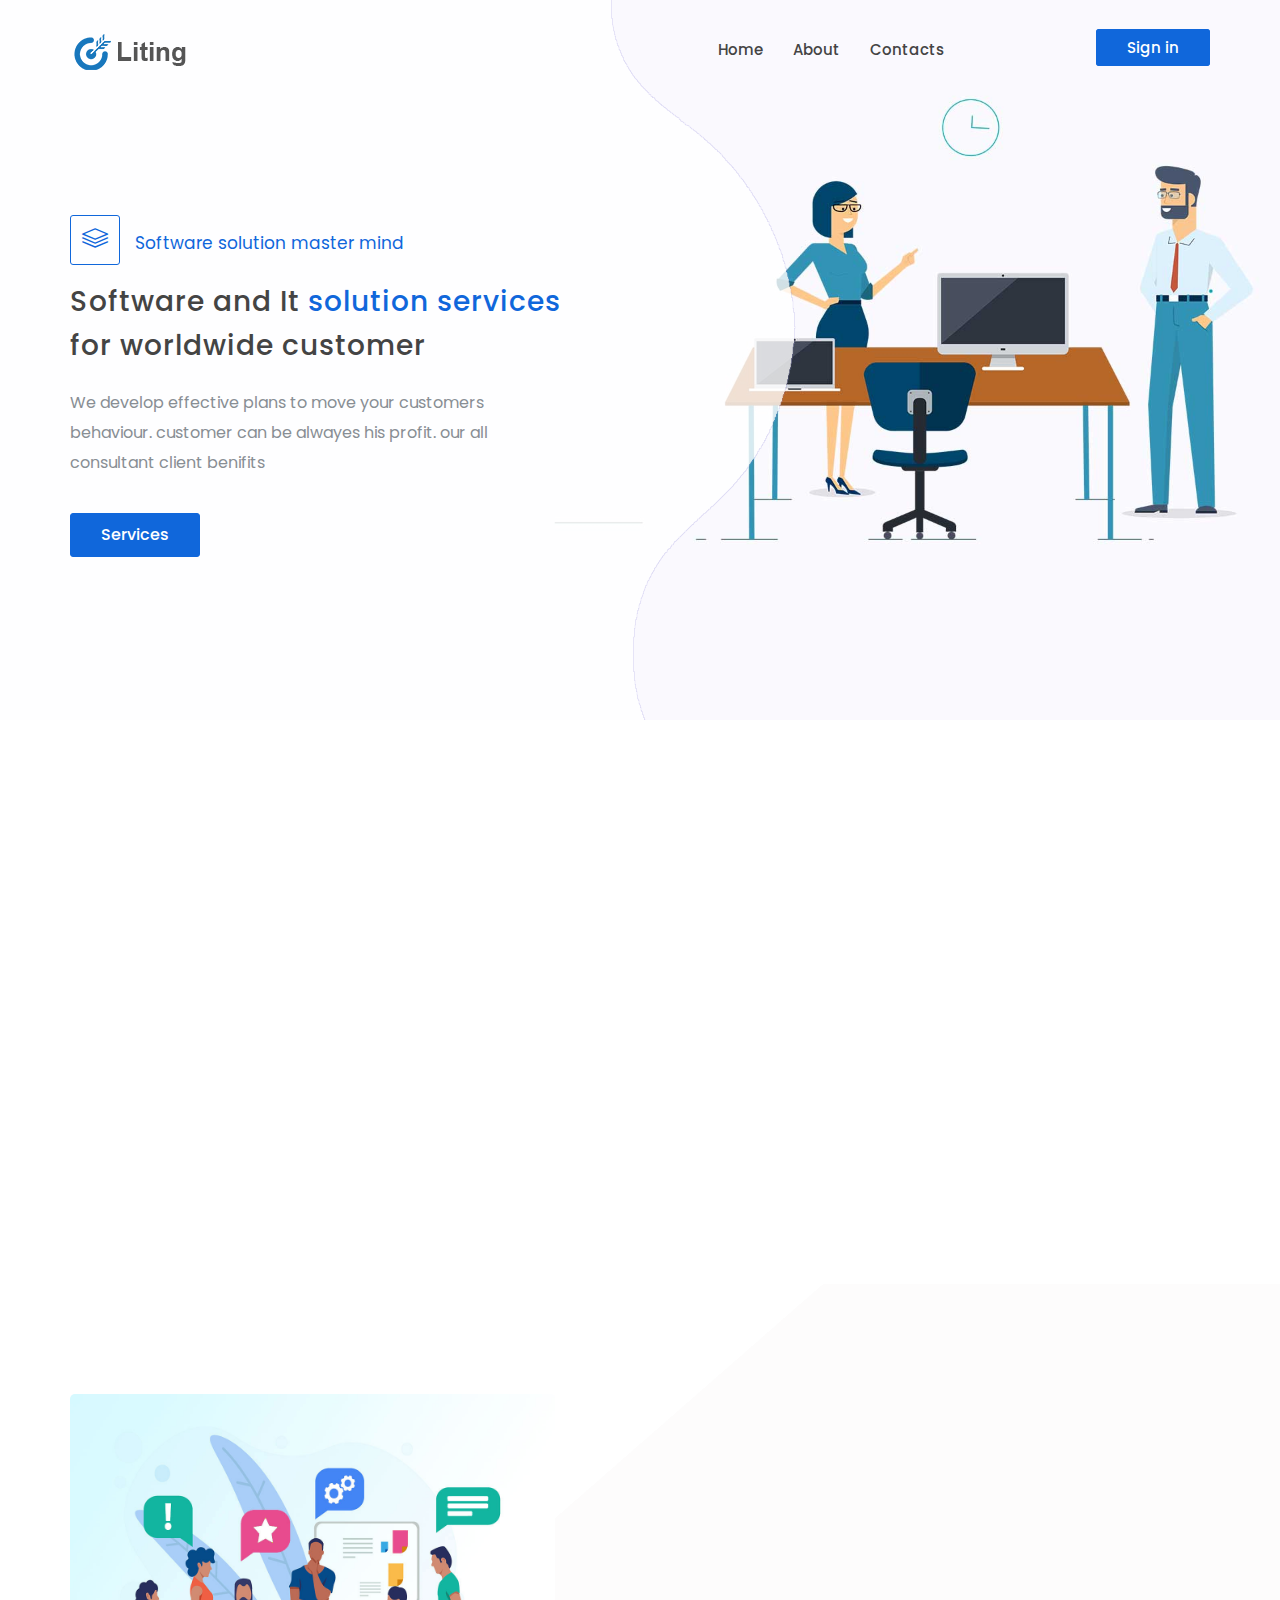
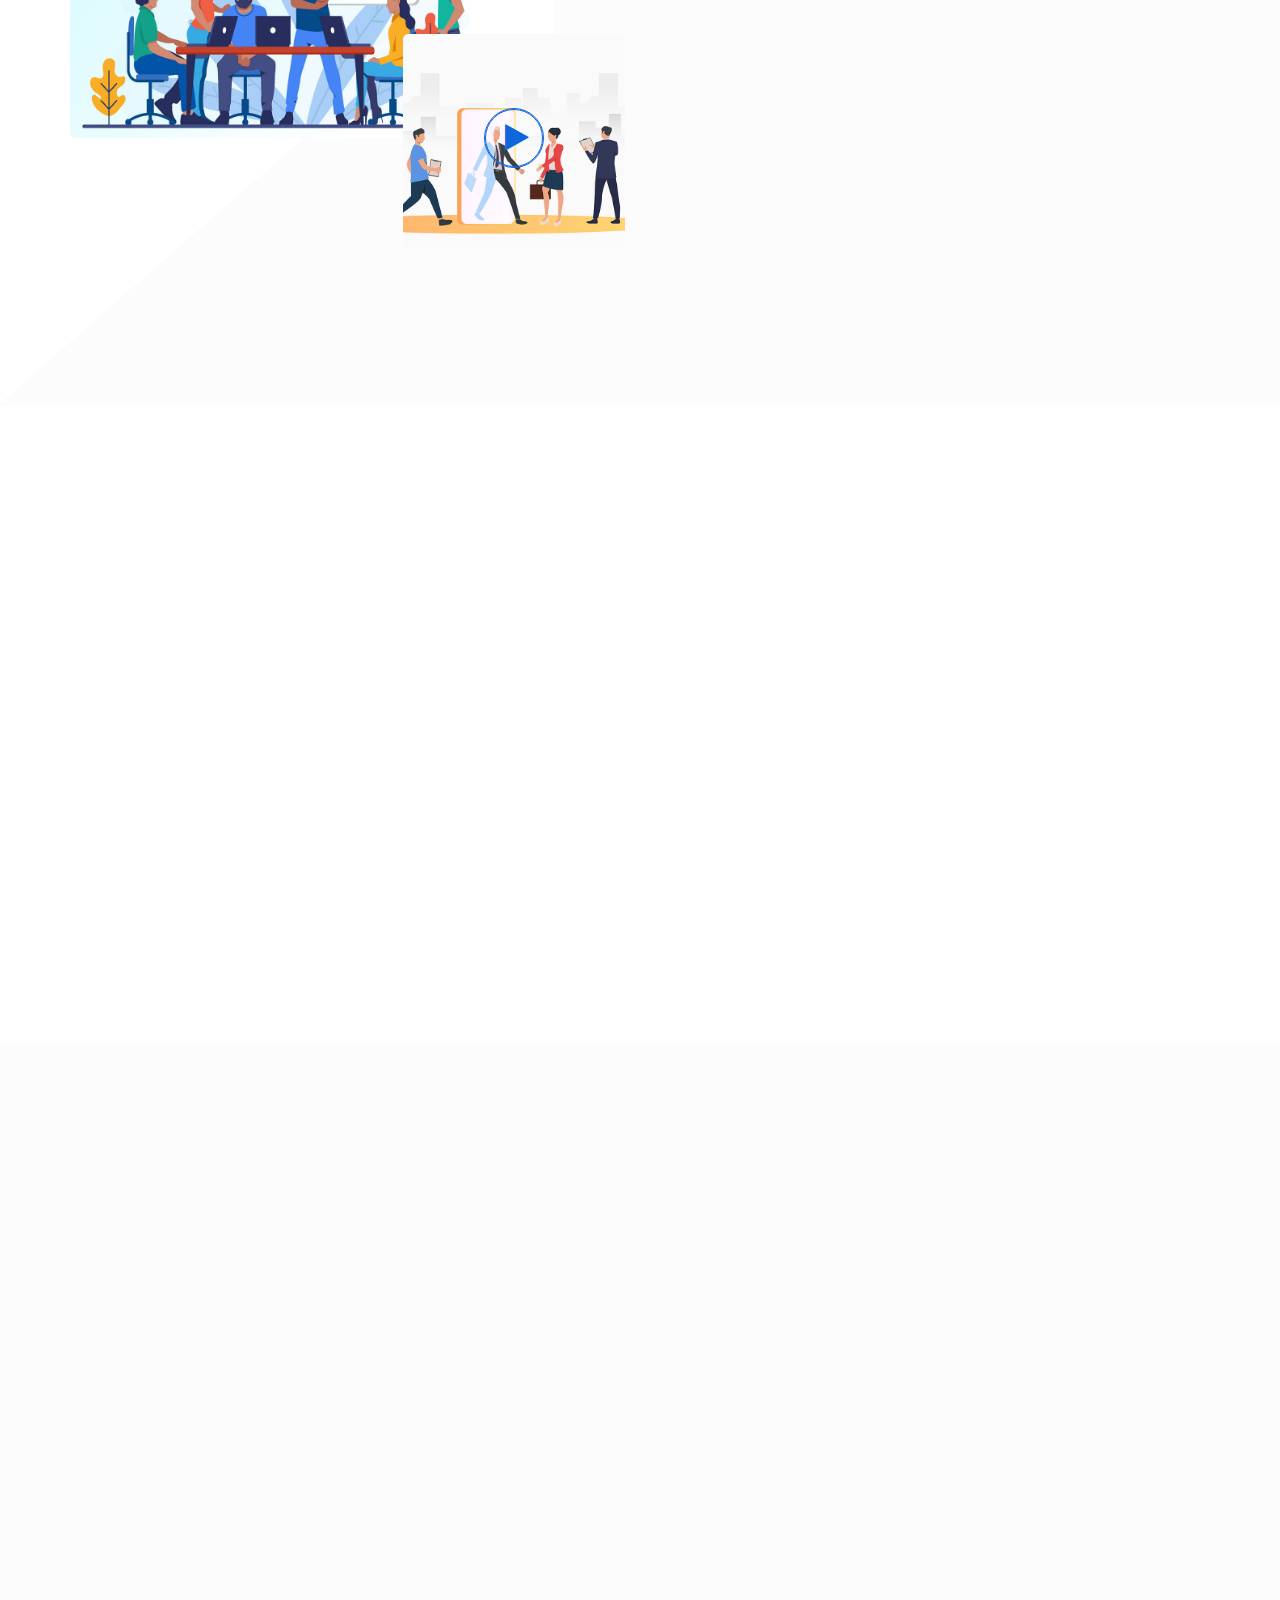
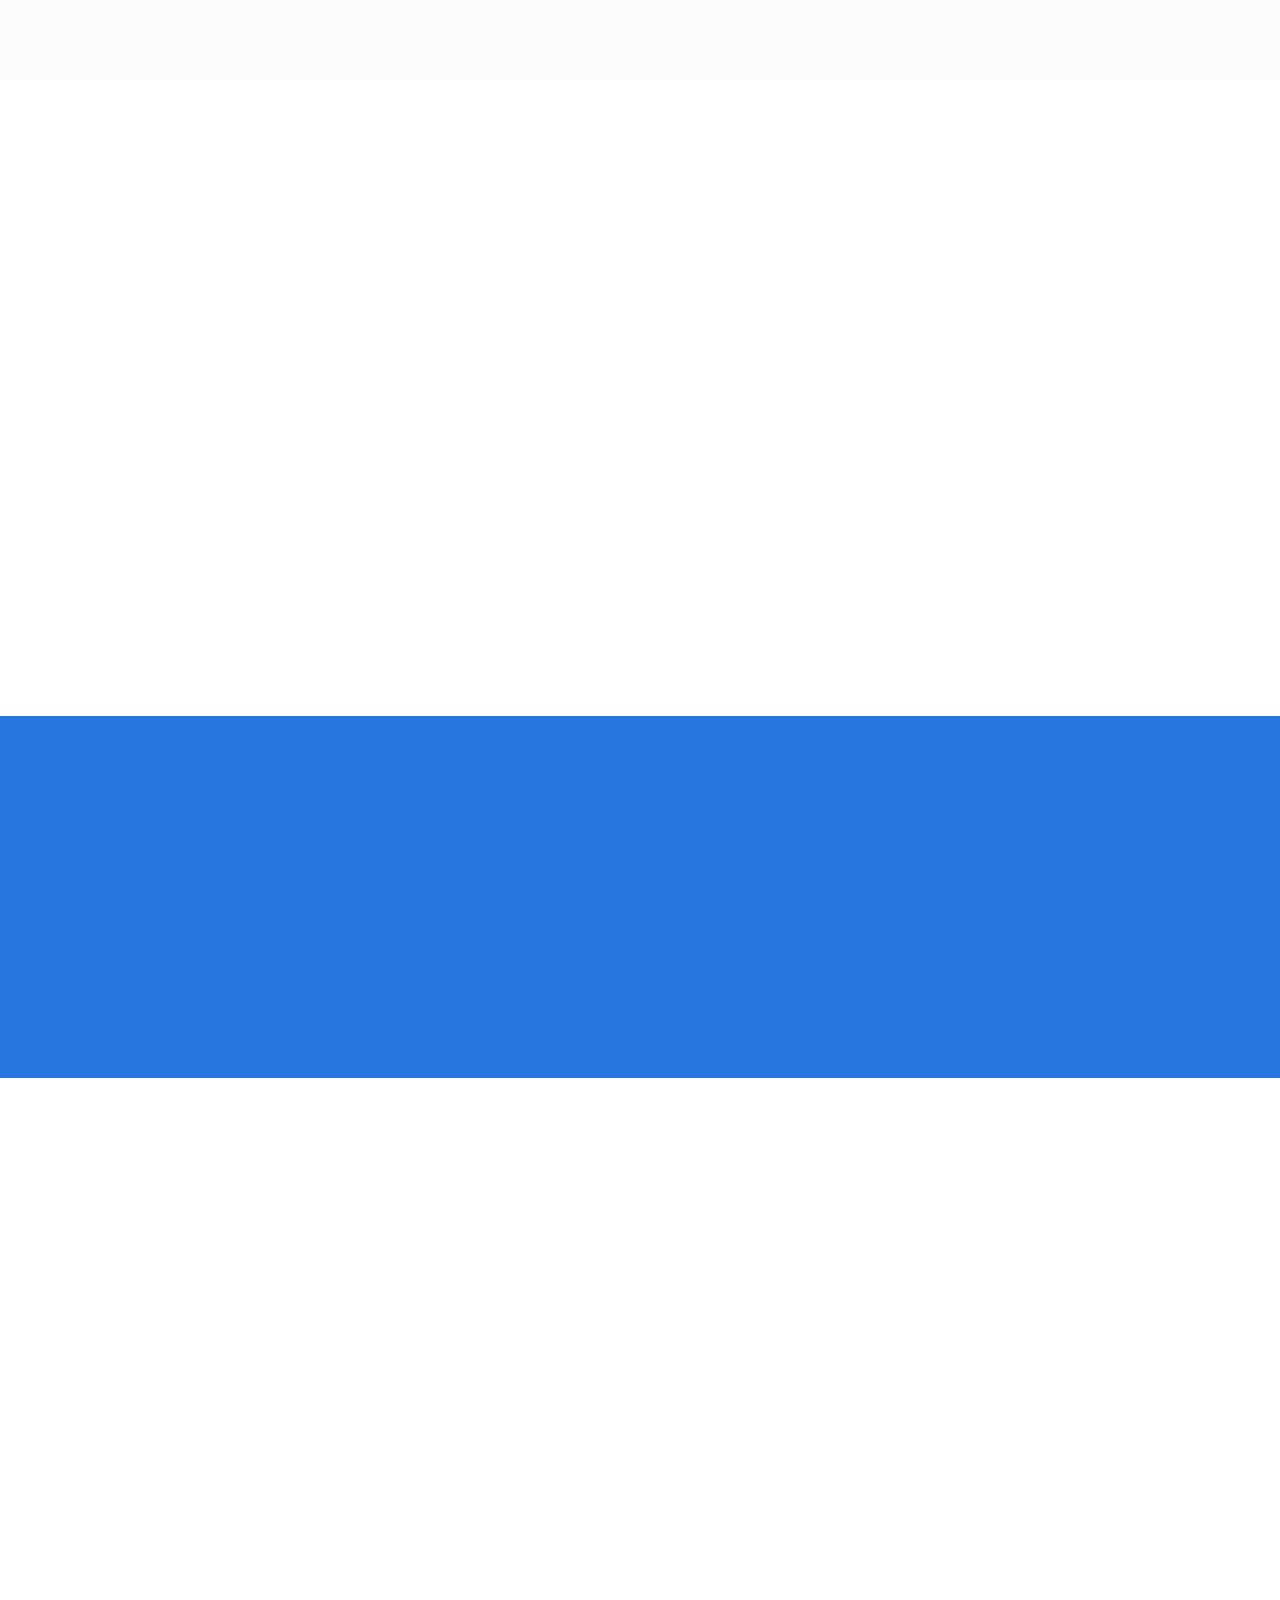
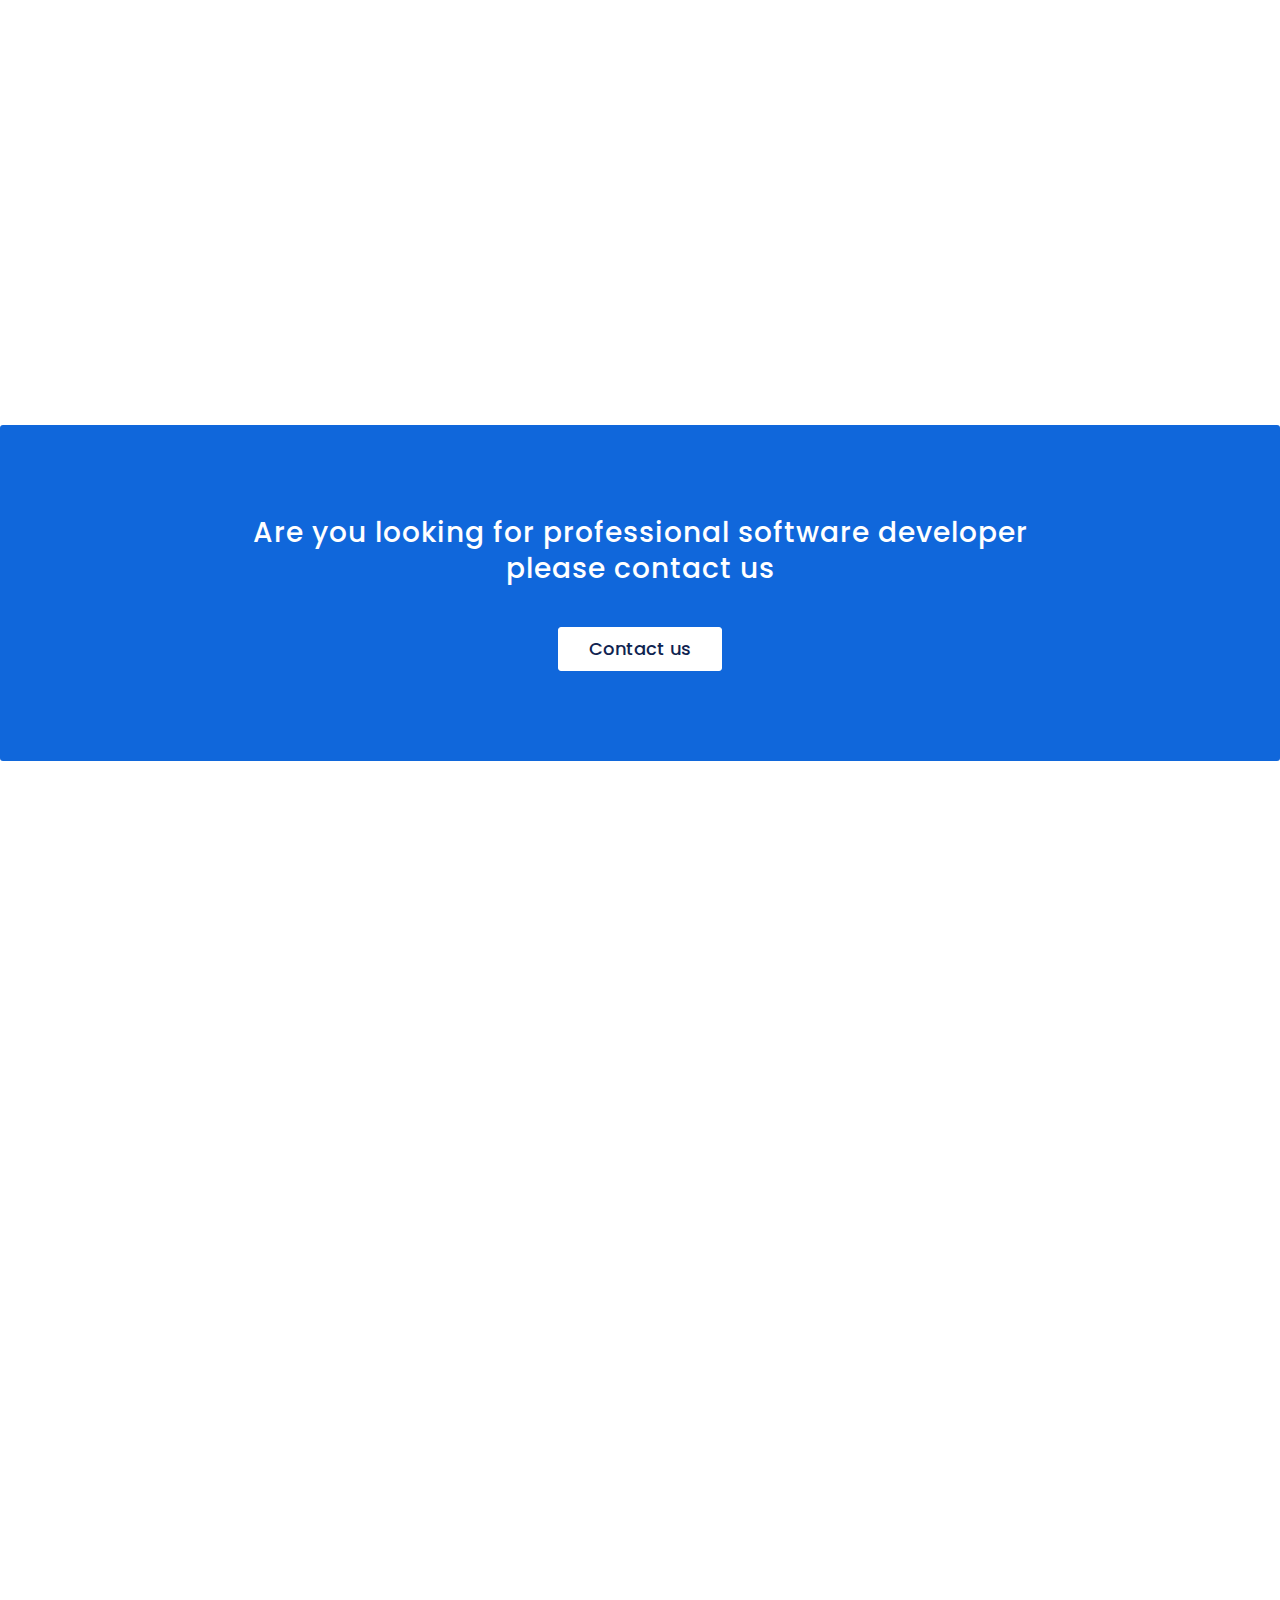
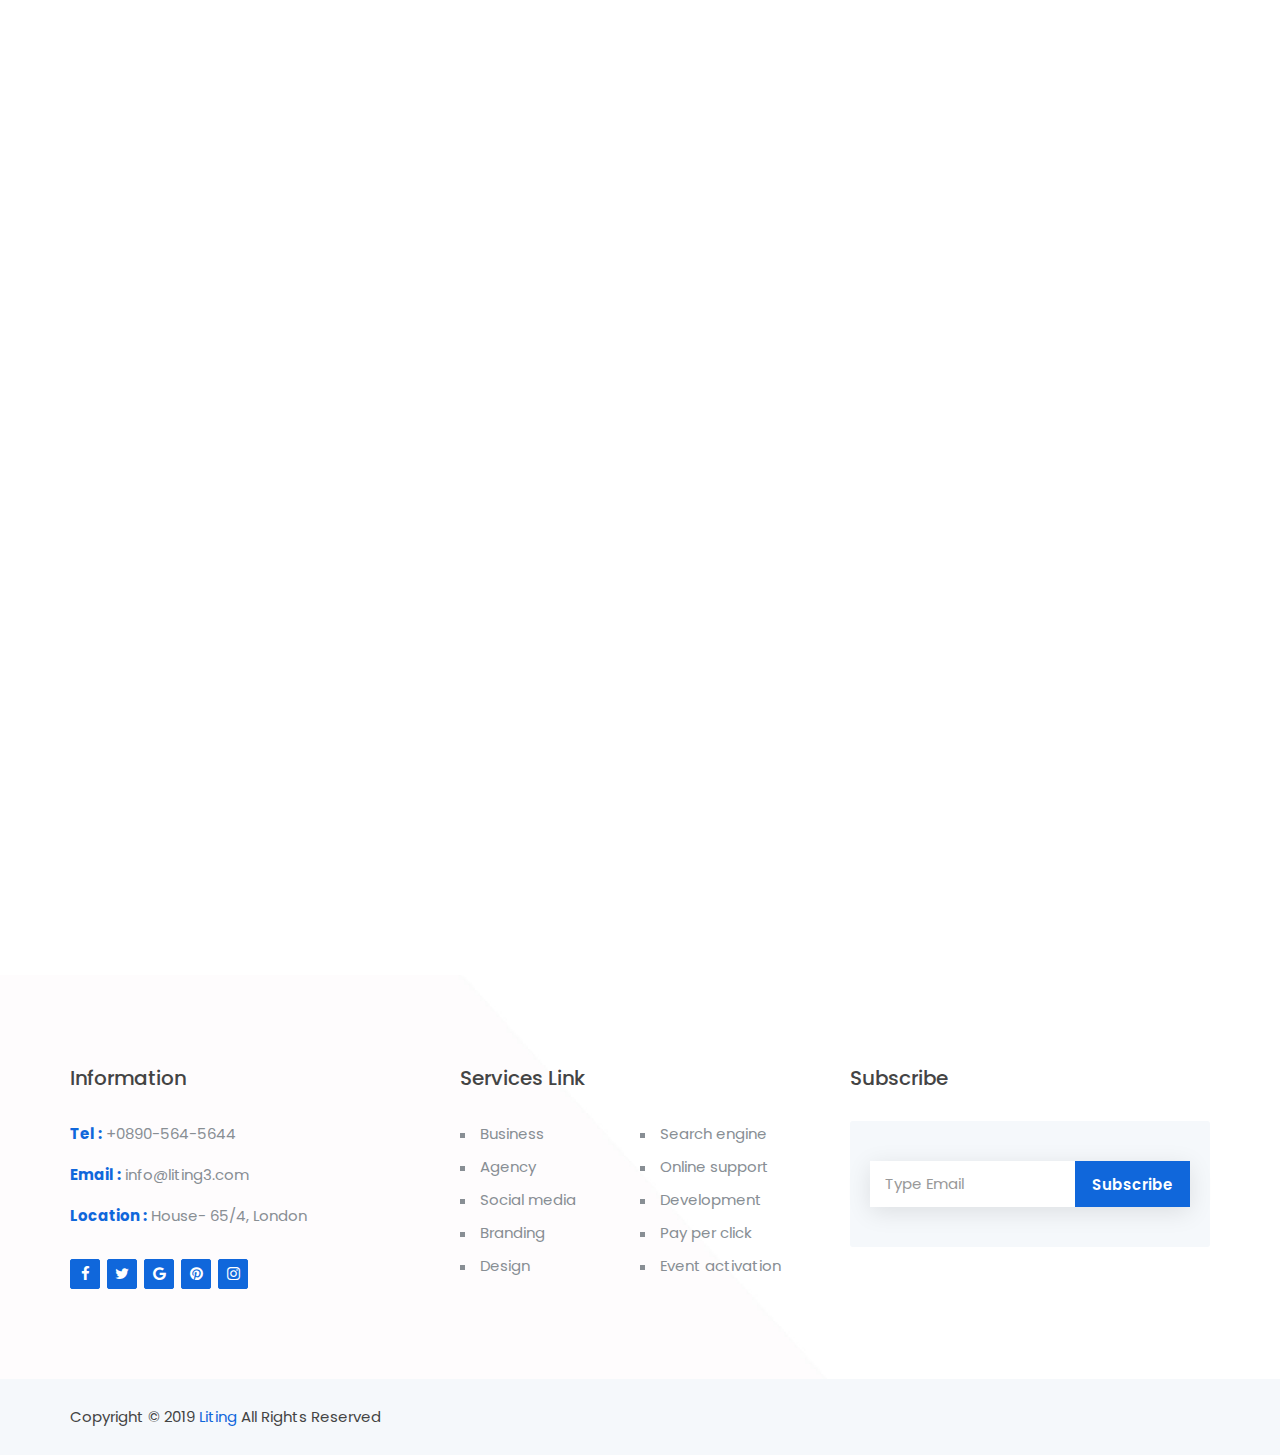
<file: src/main/resources/templates/index.html>
﻿<!doctype html>
<html class="no-js" lang="en">
	<head>
		<meta charset="utf-8">
		<meta http-equiv="x-ua-compatible" content="ie=edge">
		<title>Home</title>
		<meta name="description" content="">
		<meta name="viewport" content="width=device-width, initial-scale=1">

		<!-- all css here -->

		<!-- bootstrap v3.3.6 css -->
		<link rel="stylesheet" href="../static/css/bootstrap.min.css">
		<!-- owl.carousel css -->
		<link rel="stylesheet" href="../static/css/owl.carousel.css">
		<link rel="stylesheet" href="../static/css/owl.transitions.css">
       <!-- Animate css -->
        <link rel="stylesheet" href="../static/css/animate.css">
        <!-- meanmenu css -->
        <link rel="stylesheet" href="../static/css/meanmenu.min.css">
		<!-- font-awesome css -->
		<link rel="stylesheet" href="../static/css/font-awesome.min.css">
		<link rel="stylesheet" href="../static/css/icon.css">
		<link rel="stylesheet" href="../static/css/flaticon.css">
		<!-- magnific css -->
        <link rel="stylesheet" href="../static/css/magnific.min.css">
		<!-- style css -->
		<link rel="stylesheet" href="../static/css/style.css">
		<!-- responsive css -->
		<link rel="stylesheet" href="../static/css/responsive.css">

		<!-- modernizr css -->
		<script src="../static/js/vendor/modernizr-2.8.3.min.js"></script>
	</head>
		<body>

		<!--[if lt IE 8]>
			<p class="browserupgrade">You are using an <strong>outdated</strong> browser. Please <a href="http://browsehappy.com/">upgrade your browser</a> to improve your experience.</p>
		<![endif]-->

        <div id="preloader"></div>
        <header class="header-one">
            <!-- header-area start -->
            <div id="sticker" class="header-area hidden-xs">
                <div class="container">
                    <div class="row">
                        <!-- logo start -->
                        <div class="col-md-3 col-sm-3">
                            <div class="logo">
                                <!-- Brand -->
                                <a class="navbar-brand page-scroll black-logo" href="index.html">
                                    <img src="../static/img/logo/logo.png" alt="">
                                </a>
                            </div>
                            <!-- logo end -->
                        </div>
                        <div class="col-md-9 col-sm-9">
                            <div class="header-right-link">
                                <!-- search option end -->
								<a class="s-menu" href="#">Sign in</a>
                            </div>
                            <!-- mainmenu start -->
                            <nav class="navbar navbar-default">
                                <div class="collapse navbar-collapse" id="navbar-example">
                                    <div class="main-menu">
                                        <ul class="nav navbar-nav navbar-right">
                                            <li><a href="index.html">Home</a></li>
											<li><a href="about.html">About</a></li>
                                            <li><a href="contact.html">Contacts</a></li>
                                        </ul>
                                    </div>
                                </div>
                            </nav>
                            <!-- mainmenu end -->
                        </div>
                    </div>
                </div>
            </div>
            <!-- header-area end -->
            <!-- mobile-menu-area start -->
            <div class="mobile-menu-area hidden-lg hidden-md hidden-sm">
                <div class="container">
                    <div class="row">
                        <div class="col-md-12">
                            <div class="mobile-menu">
                                <div class="logo">
                                    <a href="index.html"><img src="../static/img/logo/logo.png" alt="" /></a>
                                </div>
                                <nav id="dropdown">
                                    <ul>
                                        <li><a href="index.html">Home</a></li>
										<li><a href="about.html">About</a></li>
										<li><a href="contact.html">Contacts</a></li>
                                    </ul>
                                </nav>
                            </div>					
                        </div>
                    </div>
                </div>
            </div>
            <!-- mobile-menu-area end -->		
        </header>
        <!-- header end -->
        <!-- Start Slider Area -->
        <div class="intro-area">
            <div class="bg-wrapper">
            	<img src="../static/img/background/bg.jpg" alt="">
            </div>
            <div class="intro-bg">
            	<img src="../static/img/background/bgp.png" alt="">
            </div>
			<div class="intro-content">
				<div class="slider-content">
					<div class="container">
						<div class="row">
							<div class="col-md-12">
								<!-- layer 1 -->
								<div class="layer-1 wow fadeInUp" data-wow-delay="0.3s">
								    <h6 class="best-title"><span class="slide-icon"><i class="icon icon-layers"></i></span> Software solution master mind</h6>
									<h2 class="title2">Software and It <span class="color-text">solution services</span> for worldwide customer</h2>
								</div>
								<!-- layer 2 -->
								<div class="layer-2 wow fadeInUp" data-wow-delay="0.5s">
									<p>We develop effective plans to move your customers behaviour. customer can be alwayes his profit. our all consultant client benifits</p>
								</div>
								<!-- layer 3 -->
								<div class="layer-3 wow fadeInUp" data-wow-delay="0.7s">
									<a href="#" class="ready-btn left-btn" >Services</a>
								</div>
							</div>
						</div>
					</div>
				</div>
			</div>
        </div>
        <!-- End Slider Area -->
        <!-- Welcome service area start -->
        <div class="welcome-area area-padding">
            <div class="container">
                <div class="row">
                    <div class="all-services">
                    	<!-- single-well end-->
						<div class="col-md-3 col-sm-6 col-xs-12">
							<div class="well-services wow fadeInUp" data-wow-delay="0.3s">
								<div class="services-img">
									<a class="big-icon" href="#"><i class="flaticon-blueprint"></i></a>
								</div>
								<div class="main-wel">
									<div class="wel-content">
										<h4>Strategy & Analytics</h4>
										<p>Aspernatur sit adipisci quaerat unde at neque Redug Lagre dolor sit amet consectetu.</p>
									</div>
								</div>
							</div>
						</div>
						<!-- single-well end-->
						<div class="col-md-3 col-sm-6 col-xs-12">
							<div class="well-services wow fadeInUp" data-wow-delay="0.5s">
								<div class="services-img">
									<a class="big-icon" href="#"><i class="flaticon-newspaper"></i></a>
								</div>
								<div class="main-wel">
									<div class="wel-content">
										<h4>Design & development</h4>
										<p>Aspernatur sit adipisci quaerat unde at neque Redug Lagre dolor sit amet consectetu.</p>
									</div>
								</div>
							</div>
						</div>
						<!-- single-well end-->
						<div class="col-md-3 col-sm-6 col-xs-12">
							<div class="well-services wow fadeInUp" data-wow-delay="0.7s">
								<div class="services-img">
									<a class="big-icon" href="#"><i class="flaticon-worldwide"></i></a>
								</div>
								<div class="main-wel">
									<div class="wel-content">
										<h4>Online Marketing</h4>
										<p>Aspernatur sit adipisci quaerat unde at neque Redug Lagre dolor sit amet consectetu.</p>
									</div>
								</div>
							</div>
						</div>
						<!-- single-well end-->
						<div class="col-md-3 col-sm-6 col-xs-12">
							<div class="well-services wow fadeInUp" data-wow-delay="0.9s">
								<div class="services-img">
									<a class="big-icon" href="#"><i class="flaticon-layers"></i></a>
								</div>
								<div class="main-wel">
									<div class="wel-content">
										<h4>Interactive Campaigns</h4>
										<p>Aspernatur sit adipisci quaerat unde at neque Redug Lagre dolor sit amet consectetu.</p>
									</div>
								</div>
							</div>
						</div>
						<!-- single-well end-->
                    </div>
                </div>
            </div>
        </div>
        <!-- Welcome service area End -->
        <!-- Start Brand Area -->
        <div class="about-area video-banner fix area-padding">
            <div class="container">
                <div class="row">
                    <div class="col-md-6 col-sm-6 col-xs-12">
                        <div class="about-content">
                            <div class="about-images">
                                <img src="../static/img/about/vd.jpg" alt="">
                                    <img src="../static/img/about/vd1.jpg" alt="" class="over-img">
                                <div class="video-content">
                                    <a href="" class="video-play vid-zone">
                                        <i class="fa fa-play"></i>
                                    </a>
                                </div>
                            </div>
                        </div>
                    </div>
                    <div class="col-md-6 col-sm-6 col-xs-12">
                        <div class="support-all">
                            <!-- Start services -->
                            <div class="support-services wow fadeInRight" data-wow-delay="0.3s">
                               <a class="support-images" href="#">01</a>
                                <div class="support-content">
                                    <h4><a href="#">Professional Services</a></h4>
                                    <p>Replacing a  maintains the amount of lines. When replacing a selection. help agencies to define their new business objectives and then create</p>
                                </div>
                            </div>
                            <!-- Start services -->
                            <div class="support-services wow fadeInRight" data-wow-delay="0.5s">
                                <a class="support-images" href="#">02</a>
                                <div class="support-content">
                                    <h4><a href="#">Safe & Security</a></h4>
                                    <p>Replacing a  maintains the amount of lines. When replacing a selection. help agencies to define their new business objectives and then create</p>
                                </div>
                            </div>
                            <!-- Start services -->
                            <div class="support-services wow fadeInRight" data-wow-delay="0.7s">
                                <a class="support-images" href="#">03</a>
                                <div class="support-content">
                                    <h4><a href="#">Live Support</a></h4>
                                    <p>Replacing a  maintains the amount of lines. When replacing a selection. help agencies to define their new business objectives and then create</p>
                                </div>
                            </div>
                            <div class="about-btn wow fadeInRight" data-wow-delay="0.7s">
                                <a class="ab-btn ab-1-btn" href="about.html">Create an account</a>
                                <a class="ab-btn ab-2-btn" href="about.html">More about us</a>
                            </div>
                        </div>
                        <!-- Start services -->
                    </div>
                </div>
            </div>
        </div>
       <!-- End Banner Area -->
        <!-- Start About Area -->
        <div class="feature-area area-padding">
            <div class="container">
                <div class="row">
                    <div class="col-md-6 col-sm-12 col-xs-12">
                        <div class="feature-inner wow fadeInLeft" data-wow-delay="0.3s">
                            <div class="feature-text">
                               <h3> <span class="top-head"><i class="icon icon-layers"></i></span> Software solution</h3>
                                <p>Replacing a  maintains the amount of lines. When replacing a selection. help agencies to define their new business objectives and then create the road map.</p>
                                <ul>
                                   <li><a href="#"><span>1</span>innovation idea</a></li>
                                    <li><a href="#"><span>2</span> Digital content</a></li>
                                    <li><a href="#"><span>3</span>Safe & secure</a></li>
                                    <li><a href="#"><span>4</span>Low Costing</a></li>
                                    <li><a href="#"><span>5</span>Syber security</a></li>
                                    <li><a href="#"><span>6</span>Server panel</a></li>
                                </ul>
                            </div>
                        </div>
                    </div>
                    <div class="col-md-6 col-sm-12 col-xs-12">
                        <div class="feature-image item-bounce wow fadeInRight" data-wow-delay="0.3s">
                            <img src="../static/img/feature/ft.png" alt="">
                        </div>
                    </div>
                </div>
                <!-- end Row -->
            </div>
        </div>
        <!-- End About Area -->
        <!-- Start About Area -->
        <div class="feature-area-2 bg-color area-padding">
            <div class="container">
                <div class="row">
                    <div class="col-md-6 hidden-sm hidden-xs">
                        <div class="feature-image item-bounce wow fadeInLeft" data-wow-delay="0.3s">
                            <img src="../static/img/feature/ft1.png" alt="">
                        </div>
                    </div>
                    <div class="col-md-6 col-sm-12 col-xs-12">
                        <div class="feature-inner wow fadeInRight" data-wow-delay="0.3s">
                            <div class="feature-text">
                               <h3> <span class="top-head"><i class="icon icon-cloud"></i></span> Server solution</h3>
                                <p>Replacing a  maintains the amount of lines. When replacing a selection. help agencies to define their new business objectives and then create the road map.</p>
                                <ul>
                                   <li><a href="#"><span>1</span>innovation idea</a></li>
                                    <li><a href="#"><span>2</span> Digital content</a></li>
                                    <li><a href="#"><span>3</span>Safe & secure</a></li>
                                    <li><a href="#"><span>4</span>Low Costing</a></li>
                                    <li><a href="#"><span>5</span>Syber security</a></li>
                                    <li><a href="#"><span>6</span>Server panel</a></li>
                                </ul>
                            </div>
                        </div>
                    </div>
                    <div class="hidden-md hidden-lg col-sm-12 col-xs-12">
                        <div class="feature-image item-bounce wow fadeInLeft" data-wow-delay="0.3s">
                            <img src="../static/img/feature/ft1.png" alt="">
                        </div>
                    </div>
                </div>
                <!-- end Row -->
            </div>
        </div>
        <!-- End About Area -->
        <!-- Start About Area -->
        <div class="feature-area-3 area-padding">
            <div class="container">
                <div class="row">
                    <div class="col-md-6 col-sm-12 col-xs-12">
                        <div class="feature-inner wow fadeInLeft" data-wow-delay="0.3s">
                            <div class="feature-text">
                               <h3> <span class="top-head"><i class="icon icon-sync"></i></span>Syber security</h3>
                                <p>Replacing a  maintains the amount of lines. When replacing a selection. help agencies to define their new business objectives and then create the road map.</p>
                                <ul>
                                   <li><a href="#"><span>1</span>innovation idea</a></li>
                                    <li><a href="#"><span>2</span> Digital content</a></li>
                                    <li><a href="#"><span>3</span>Safe & secure</a></li>
                                    <li><a href="#"><span>4</span>Low Costing</a></li>
                                    <li><a href="#"><span>5</span>Syber security</a></li>
                                    <li><a href="#"><span>6</span>Server panel</a></li>
                                </ul>
                            </div>
                        </div>
                    </div>
                    <div class="col-md-6 col-sm-12 col-xs-12">
                        <div class="feature-image item-bounce wow fadeInRight" data-wow-delay="0.3s">
                           <img src="../static/img/feature/ft2.png" alt="">
                        </div>
                    </div>
                </div>
                <!-- end Row -->
            </div>
        </div>
        <!-- End About Area -->
        <!-- Start Subscribe area -->
        <div class="counter-area fix area-padding">
            <div class="container">
                <!-- Start counter Area -->
                 <div class="row">
                    <div class="fun-content">
                        <div class="col-md-3 col-sm-3 col-xs-12">
                            <!-- fun_text  -->
                            <div class="fun_text wow fadeInLeft" data-wow-delay="0.2s">
                               <span class="counter-icon"><i class="flaticon-picture"></i></span>
                                <span class="counter">980</span>
                                <h4>Projects complete</h4>
                            </div>
                        </div>
                        <div class="col-md-3 col-sm-3 col-xs-12">
                            <!-- fun_text  -->
                            <div class="fun_text wow fadeInLeft" data-wow-delay="0.3s">
                               <span class="counter-icon"><i class="flaticon-worldwide"></i></span>
                                <span class="counter">50</span>
                                <h4>Work projects</h4>
                            </div>
                        </div>
                        <div class="col-md-3 col-sm-3 col-xs-12">
                            <!-- fun_text  -->
                            <div class="fun_text wow fadeInLeft" data-wow-delay="0.4s">
                               <span class="counter-icon"><i class="flaticon-gift"></i></span>
                                <span class="counter">110</span>
                                <h4>Award won</h4>
                            </div>
                        </div>
                        <div class="col-md-3 col-sm-3 col-xs-12">
                            <!-- fun_text  -->
                            <div class="fun_text last-content wow fadeInLeft" data-wow-delay="0.5s">
                              <span class="counter-icon"><i class="flaticon-users"></i></span>
                                <span class="counter">550</span>
                                <h4>Happy Clients</h4>
                            </div>
                        </div>
                    </div>
                </div>
            </div>
        </div>
        <!-- End Subscribe area -->
        <!-- start pricing area -->
        <div class="pricing-area fix area-padding">
            <div class="container">
                <div class="row">
					<div class="col-md-12 col-sm-12 col-xs-12 wow fadeInUp" data-wow-delay="0.4s">
						<div class="section-headline text-center">
                            <span class="title-icon"><i class="icon icon-diamond"></i></span>
							<h3>Pricing rate</h3>
						</div>
					</div>
				</div>
                <div class="row">
                    <div class="pricing-content">
                        <div class="col-md-4 col-sm-4 col-xs-12">
                            <div class="table-list wow fadeInUp" data-wow-delay="0.3s">
                                <div class="top-price-inner">
                                    <h4>Basic</h4>
                                    <div class="rates">
                                        <span class="prices"><span class="dolar">$</span>15</span><span class="users">Per Month</span>
                                    </div>
                                </div>
                                <ol>
                                    <li class="check">Online System</li>
                                    <li class="check">Free apps</li>
                                    <li class="check cross">full access</li>
                                    <li class="check">live preview</li>
                                    <li class="check cross">Support unlimited</li>
                                </ol>
                                <div class="price-btn">
                                    <a href="#">Buy now</a>
                                </div>
                            </div>
                        </div>
                        <div class="col-md-4 col-sm-4 col-xs-12">
                            <div class="table-list wow fadeInUp" data-wow-delay="0.5s">
                                <div class="top-price-inner">
                                    <h4>Standard</h4>
                                    <div class="rates">
                                        <span class="prices"><span class="dolar">$</span>80</span><span class="users">Per Month</span>
                                    </div>
                                </div>
                                <ol>
                                    <li class="check">Online System</li>
                                    <li class="check">Free apps</li>
                                    <li class="check cross">full access</li>
                                    <li class="check">live preview</li>
                                    <li class="check">Support unlimited</li>
                                </ol>
                                <div class="price-btn">
                                    <a href="#">Buy now</a>
                                </div>
                            </div>
                        </div>
                        <div class="col-md-4 col-sm-4 col-xs-12">
                            <div class="table-list wow fadeInUp" data-wow-delay="0.7s">
                                <div class="top-price-inner">
                                    <h4>Premium</h4>
                                    <div class="rates">
                                        <span class="prices"><span class="dolar">$</span>99</span><span class="users">Per Month</span>
                                    </div>
                                </div>
                                <ol>
                                    <li class="check">Online System</li>
                                    <li class="check">Free apps</li>
                                    <li class="check">full access</li>
                                    <li class="check">live preview</li>
                                    <li class="check">Support unlimited</li>
                                </ol>
                                <div class="price-btn">
                                    <a href="#">Buy now</a>
                                </div>
                            </div>
                        </div>
                    </div>
                </div>
            </div>
        </div>
        <!-- End pricing table area -->
         <!-- Start Brand Area -->
        <div class="banner-area area-90">
            <div class="container">
                <div class="row">
                    <div class="col-md-12 col-sm-12 col-xs-12">
                        <div class="banner-all">
                            <div class="banner-content">
                                <h3>Are you looking for professional software developer please contact us</h3>
                                <a class="banner-btn" href="#">Contact us</a>
                            </div>
                        </div>
                    </div>
                </div>
            </div>
        </div>
       <!-- End Banner Area -->
        <!-- Start testimonials Area -->
        <div class="reviews-area area-padding">
            <div class="container">
                <div class="row">
					<div class="col-md-12 col-sm-12 col-xs-12 wow fadeInUp" data-wow-delay="0.4s">
						<div class="section-headline review-head text-center">
                            <span class="title-icon"><i class="icon icon-graduation-hat"></i></span>
							<h3>Clients reviews</h3>
						</div>
					</div>
				</div>
                <div class="row">
                    <div class="col-md-12 col-sm-12 col-xs-12">
                        <div class="Reviews-content wow fadeInUp" data-wow-delay="0.3s">
                            <!-- start testimonial carousel -->
                            <div class="testimonial-carousel item-indicator">
                                <div class="single-testi">
                                    <div class="testi-text">
                                        <div class="clients-text">
                                            <div class="client-rating">
                                                <a href="#"><i class="icon icon-star"></i></a>
                                                <a href="#"><i class="icon icon-star"></i></a>
                                                <a href="#"><i class="icon icon-star"></i></a>
                                                <a href="#"><i class="icon icon-star"></i></a>
                                                <a href="#"><i class="icon icon-star"></i></a>
                                            </div>
                                            <p>When replacing a multi-lined selection of text, the generated dummy text maintains the amount of lines. When replacing a selection. help agencies.</p>
                                        </div>
                                        <div class="testi-img ">
                                            <img src="../static/img/review/1.jpg" alt="">
                                            <div class="guest-details">
                                                <h4>Arnold russel</h4>
                                                <span class="guest-rev">Clients - <a href="#">Genarel customer</a></span>
                                            </div>
                                        </div>
                                    </div>
                                </div>
                                <!-- End single item -->
                                <div class="single-testi">
                                    <div class="testi-text">
                                        <div class="clients-text">
                                            <div class="client-rating">
                                                <a href="#"><i class="icon icon-star"></i></a>
                                                <a href="#"><i class="icon icon-star"></i></a>
                                                <a href="#"><i class="icon icon-star"></i></a>
                                                <a href="#"><i class="icon icon-star"></i></a>
                                                <a href="#"><i class="icon icon-star"></i></a>
                                            </div>
                                            <p>When replacing a multi-lined selection of text, the generated dummy text maintains the amount of lines. When replacing a selection. help agencies.</p>
                                        </div>
                                        <div class="testi-img ">
                                            <img src="../static/img/review/2.jpg" alt="">
                                            <div class="guest-details">
                                                <h4>Arnold russel</h4>
                                                <span class="guest-rev">Clients - <a href="#">Genarel customer</a></span>
                                            </div>
                                        </div>
                                    </div>
                                </div>
                                <!-- End single item -->
                                <div class="single-testi">
                                    <div class="testi-text">
                                        <div class="clients-text">
                                            <div class="client-rating">
                                                <a href="#"><i class="icon icon-star"></i></a>
                                                <a href="#"><i class="icon icon-star"></i></a>
                                                <a href="#"><i class="icon icon-star"></i></a>
                                                <a href="#"><i class="icon icon-star"></i></a>
                                                <a href="#"><i class="icon icon-star"></i></a>
                                            </div>
                                            <p>When replacing a multi-lined selection of text, the generated dummy text maintains the amount of lines. When replacing a selection. help agencies.</p>
                                        </div>
                                        <div class="testi-img ">
                                            <img src="../static/img/review/3.jpg" alt="">
                                            <div class="guest-details">
                                                <h4>Arnold russel</h4>
                                                <span class="guest-rev">Clients - <a href="#">Genarel customer</a></span>
                                            </div>
                                        </div>
                                    </div>
                                </div>
                                <!-- End single item -->
                                <div class="single-testi">
                                    <div class="testi-text">
                                        <div class="clients-text">
                                            <div class="client-rating">
                                                <a href="#"><i class="icon icon-star"></i></a>
                                                <a href="#"><i class="icon icon-star"></i></a>
                                                <a href="#"><i class="icon icon-star"></i></a>
                                                <a href="#"><i class="icon icon-star"></i></a>
                                                <a href="#"><i class="icon icon-star"></i></a>
                                            </div>
                                            <p>When replacing a multi-lined selection of text, the generated dummy text maintains the amount of lines. When replacing a selection. help agencies.</p>
                                        </div>
                                        <div class="testi-img ">
                                            <img src="../static/img/review/4.jpg" alt="">
                                            <div class="guest-details">
                                                <h4>Arnold russel</h4>
                                                <span class="guest-rev">Clients - <a href="#">Genarel customer</a></span>
                                            </div>
                                        </div>
                                    </div>
                                </div>
                                <!-- End single item -->
                            </div>
                        </div>
                    </div>
                </div>
            </div>
        </div>
        <!-- End testimonials end -->
        <!--Blog Area Start-->
        <div class="blog-area fix area-padding">
            <div class="container">
                <div class="row">
					<div class="col-md-12 col-sm-12 col-xs-12 wow fadeInUp" data-wow-delay="0.4s">
						<div class="section-headline text-center">
                            <span class="title-icon"><i class="icon icon-bubble"></i></span>
							<h3>Latest blog</h3>
						</div>
					</div>
				</div>
                <div class="row">
                    <div class="blog-grid blog-1">
                        <!-- Start single blog -->
                        <div class="col-md-4 col-sm-6 col-xs-12">
                            <div class="single-blog wow fadeInUp" data-wow-delay="0.3s">
                                <div class="blog-image">
									<a class="image-scale" href="#">
										<img src="../static/img/blog/b1.jpg" alt="">
									</a>
								</div>
                                <div class="blog-content">
                                   <div class="blog-meta">
                                        <span class="date-type">
                                            <i class="fa fa-user"></i>
                                            Admin
                                        </span>
                                        <span class="date-type">
                                            20 july, 2019
                                        </span>
                                        <span class="comments-type">
                                            <i class="fa fa-comment-o"></i>
                                            13
                                        </span>
                                    </div>
                                    <a href="#">
                                        <h4>Creative design clients response is better</h4>
                                    </a>
                                    <p>Dummy text is also used to demonstrate the appearance of different typefaces and layouts, and in general the content of dummy text is nonsensical.</p>
                                    <a class="blog-btn" href="#"> Read more</a>
                                </div>
                            </div>
                        </div>
                        <!-- End single blog -->
                        <!-- Start single blog -->
                        <div class="col-md-4 col-sm-6 col-xs-12">
                            <div class="single-blog wow fadeInUp" data-wow-delay="0.5s">
                               <div class="blog-image">
									<a class="image-scale" href="#">
										<img src="../static/img/blog/b2.jpg" alt="">
									</a>
								</div>
                                <div class="blog-content">
                                   <div class="blog-meta">
                                       <span class="date-type">
                                            <i class="fa fa-user"></i>
                                            Admin
                                        </span>
                                        <span class="date-type">
                                            13 may, 2018
                                        </span>
                                        <span class="comments-type">
                                            <i class="fa fa-comment-o"></i>
                                            16
                                        </span>
                                    </div>
                                    <a href="#">
                                        <h4>Web development is a best work in future world</h4>
                                    </a>
                                    <p>Dummy text is also used to demonstrate the appearance of different typefaces and layouts, and in general the content of dummy text is nonsensical.</p>
                                    <a class="blog-btn" href="#"> Read more</a>
                                </div>
                            </div>
                        </div>
                        <div class="col-md-4 col-sm-6 col-xs-12">
                            <div class="single-blog wow fadeInUp" data-wow-delay="0.7s">
                               <div class="blog-image">
									<a class="image-scale" href="#">
										<img src="../static/img/blog/b3.jpg" alt="">
									</a>
								</div>
                                <div class="blog-content">
                                   <div class="blog-meta">
                                        <span class="date-type">
                                            <i class="fa fa-user"></i>
                                            Admin
                                        </span>
                                        <span class="date-type">
                                            24 april, 2019
                                        </span>
                                        <span class="comments-type">
                                            <i class="fa fa-comment-o"></i>
                                            07
                                        </span>
                                    </div>
                                    <a href="#">
                                        <h4>You can trust me and business with together</h4>
                                    </a>
                                    <p>Dummy text is also used to demonstrate the appearance of different typefaces and layouts, and in general the content of dummy text is nonsensical.</p>
                                    <a class="blog-btn" href="#"> Read more</a>
                                </div>
                            </div>
                        </div>
                        <!-- End single blog -->
                        <div class="hidden-md hidden-lg col-sm-6 col-xs-12">
                            <div class="single-blog wow fadeInUp" data-wow-delay="0.9s">
                               <div class="blog-image">
									<a class="image-scale" href="#">
										<img src="../static/img/blog/b4.jpg" alt="">
									</a>
								</div>
                                <div class="blog-content">
                                    <div class="blog-meta">
                                        <span class="date-type">
                                            <i class="fa fa-user"></i>
                                            Admin
                                        </span>
                                        <span class="date-type">
                                            28 june, 2019
                                        </span>
                                        <span class="comments-type">
                                            <i class="fa fa-comment-o"></i>
                                            32
                                        </span>
                                    </div>
                                    <a href="#">
                                        <h4>business man want to be benifit any way</h4>
                                    </a>
                                    <p>Dummy text is also used to demonstrate the appearance of different typefaces and layouts, and in general the content of dummy text is nonsensical.</p>
                                    <a class="blog-btn" href="#"> Read more</a>
                                </div>
                            </div>
                        </div>
                        <!-- End single blog -->
                    </div>
                </div>
                <!-- End row -->
            </div>
        </div>
        <!--End of Blog Area-->
        <!-- Start Footer bottom Area -->
        <footer class="footer1">
            <div class="footer-area">
                <div class="container">
                    <div class="row">
                        <div class="col-md-4 col-sm-4 col-xs-12">
                            <div class="footer-content">
                                <div class="footer-head">
                                    <h4>Information</h4> 
                                    <div class="footer-contacts">
										<p><span>Tel :</span> +0890-564-5644</p>
										<p><span>Email :</span> info@liting3.com</p>
										<p><span>Location :</span> House- 65/4, London</p>
									</div> 
                                    <div class="footer-icons">
                                        <ul>
                                            <li>
                                                <a href="#">
                                                    <i class="fa fa-facebook"></i>
                                                </a>
                                            </li>
                                            <li>
                                                <a href="#">
                                                    <i class="fa fa-twitter"></i>
                                                </a>
                                            </li>
                                            <li>
                                                <a href="#">
                                                    <i class="fa fa-google"></i>
                                                </a>
                                            </li>
                                            <li>
                                                <a href="#">
                                                    <i class="fa fa-pinterest"></i>
                                                </a>
                                            </li>
                                            <li>
                                                <a href="#">
                                                    <i class="fa fa-instagram"></i>
                                                </a>
                                            </li>
                                        </ul>
                                    </div>
                                </div>
                            </div>
                        </div>
                        <!-- end single footer -->
                        <div class="col-md-4 col-sm-4 col-xs-12">
                            <div class="footer-content">
                                <div class="footer-head">
                                    <h4>Services Link</h4>
                                    <ul class="footer-list">
                                        <li><a href="#">Business</a></li>
                                        <li><a href="#">Agency </a></li>
                                        <li><a href="#">Social media</a></li>
                                        <li><a href="#">Branding</a></li>
                                        <li><a href="#">Design </a></li>
                                    </ul>
                                    <ul class="footer-list hidden-sm">
										<li><a href="#">Search engine</a></li>
                                        <li><a href="#">Online support</a></li>
                                        <li><a href="#">Development</a></li>
                                        <li><a href="#">Pay per click</a></li>
                                        <li><a href="#">Event activation</a></li>
									</ul>
                                </div>
                            </div>
                        </div>
                        <!-- end single footer -->
                        <div class="col-md-4 col-sm-4 col-xs-12">
                            <div class="footer-content last-content">
                                <div class="footer-head">
                                    <h4>Subscribe</h4>
                                    <div class="subs-feilds">
                                        <div class="suscribe-input">
                                            <input type="email" class="email form-control width-80" id="sus_email" placeholder="Type Email">
                                            <button type="submit" id="sus_submit" class="add-btn">Subscribe</button>
                                        </div>
                                    </div>
                                </div>
                            </div>
                        </div>
                    </div>
                </div>
            </div>
            <div class="footer-area-bottom">
                <div class="container">
                    <div class="row">
                        <div class="col-md-6 col-sm-6 col-xs-12">
                            <div class="copyright">
                                <p>
                                    Copyright © 2019
                                    <a href="#">Liting</a> All Rights Reserved
                                </p>
                            </div>
                        </div>
                    </div>
                </div>
            </div>
        </footer>
		
		<!-- all js here -->

		<!-- jquery latest version -->
		<script src="../static/js/vendor/jquery-1.12.4.min.js"></script>
		<!-- bootstrap js -->
		<script src="../static/js/bootstrap.min.js"></script>
		<!-- owl.carousel js -->
		<script src="../static/js/owl.carousel.min.js"></script>
		<!-- Counter js -->
		<script src="../static/js/jquery.counterup.min.js"></script>
		<!-- waypoint js -->
		<script src="../static/js/waypoints.js"></script>
		<!-- magnific js -->
        <script src="../static/js/magnific.min.js"></script>
        <!-- wow js -->
        <script src="../static/js/wow.min.js"></script>
        <!-- meanmenu js -->
        <script src="../static/js/jquery.meanmenu.js"></script>
		<!-- Form validator js -->
		<script src="../static/js/form-validator.min.js"></script>
		<!-- plugins js -->
		<script src="../static/js/plugins.js"></script>
		<!-- main js -->
		<script src="../static/js/main.js"></script>
	</body>
</html>
</file>
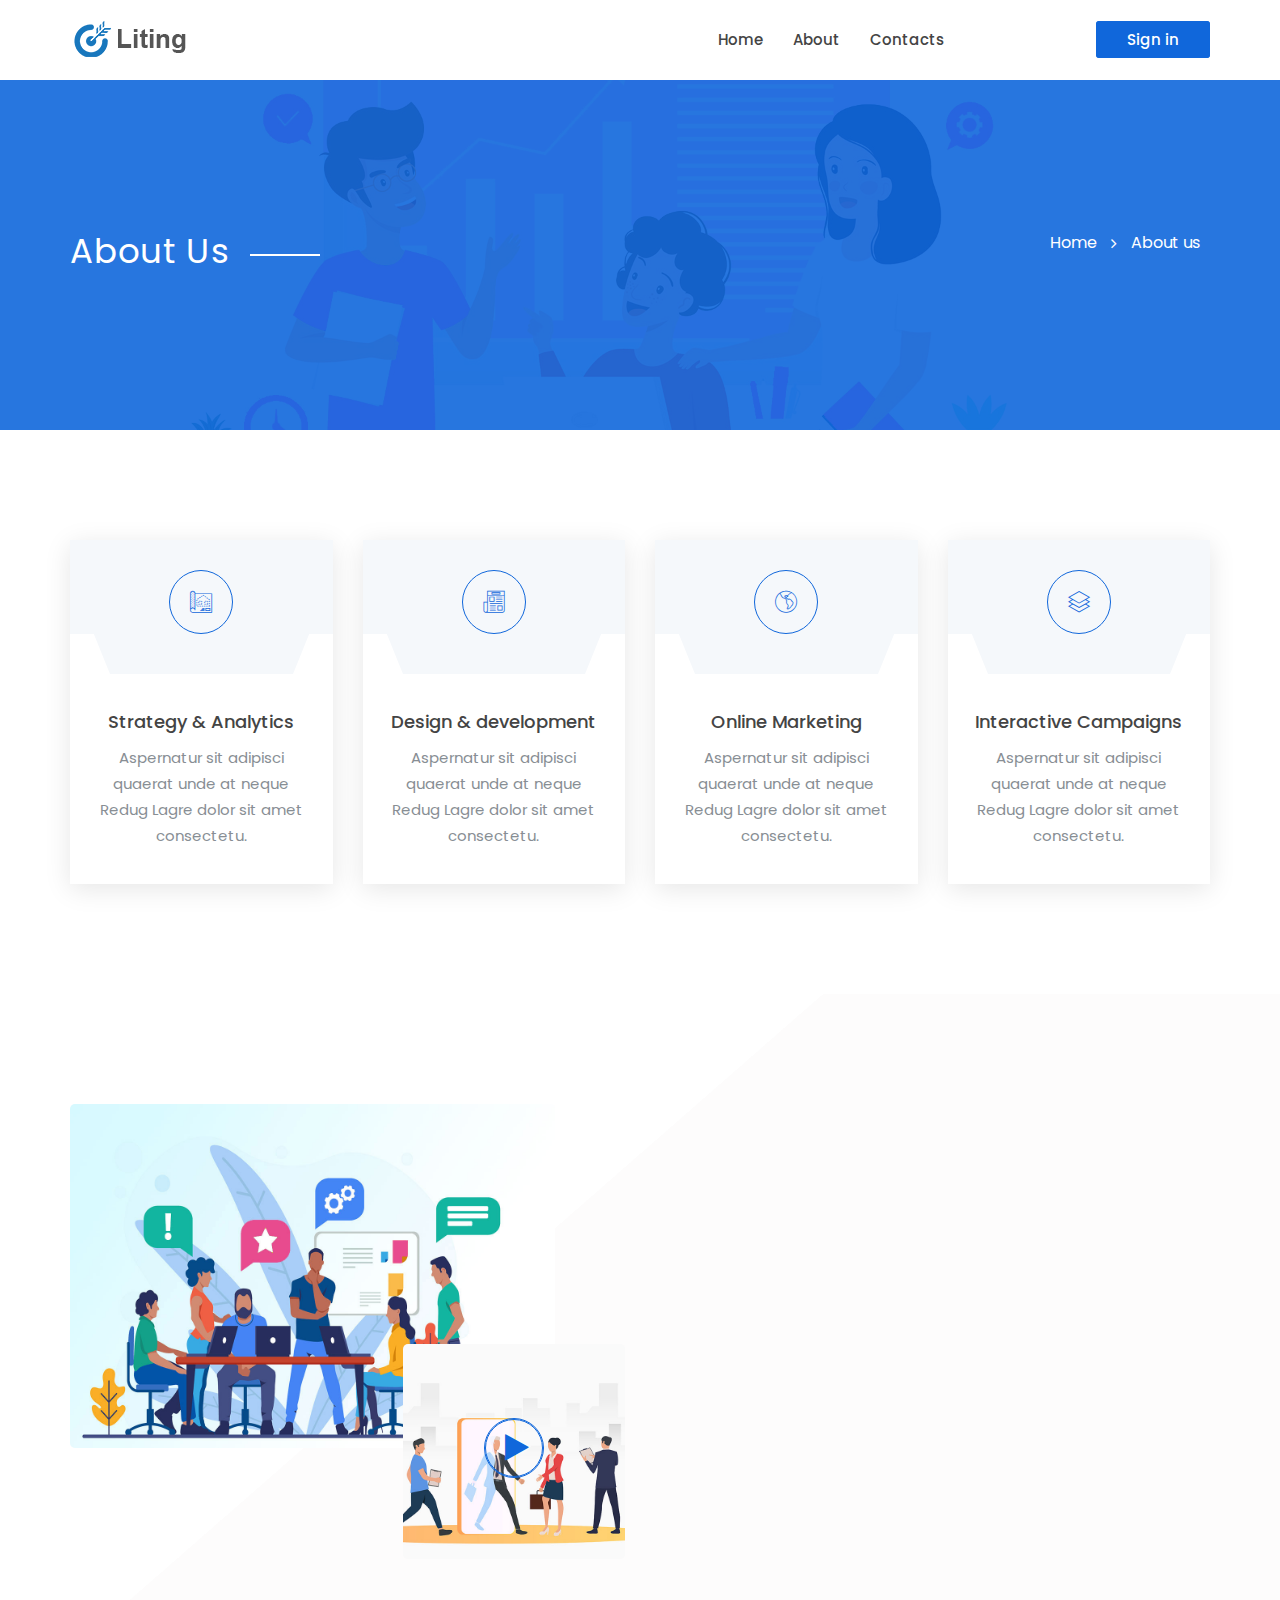
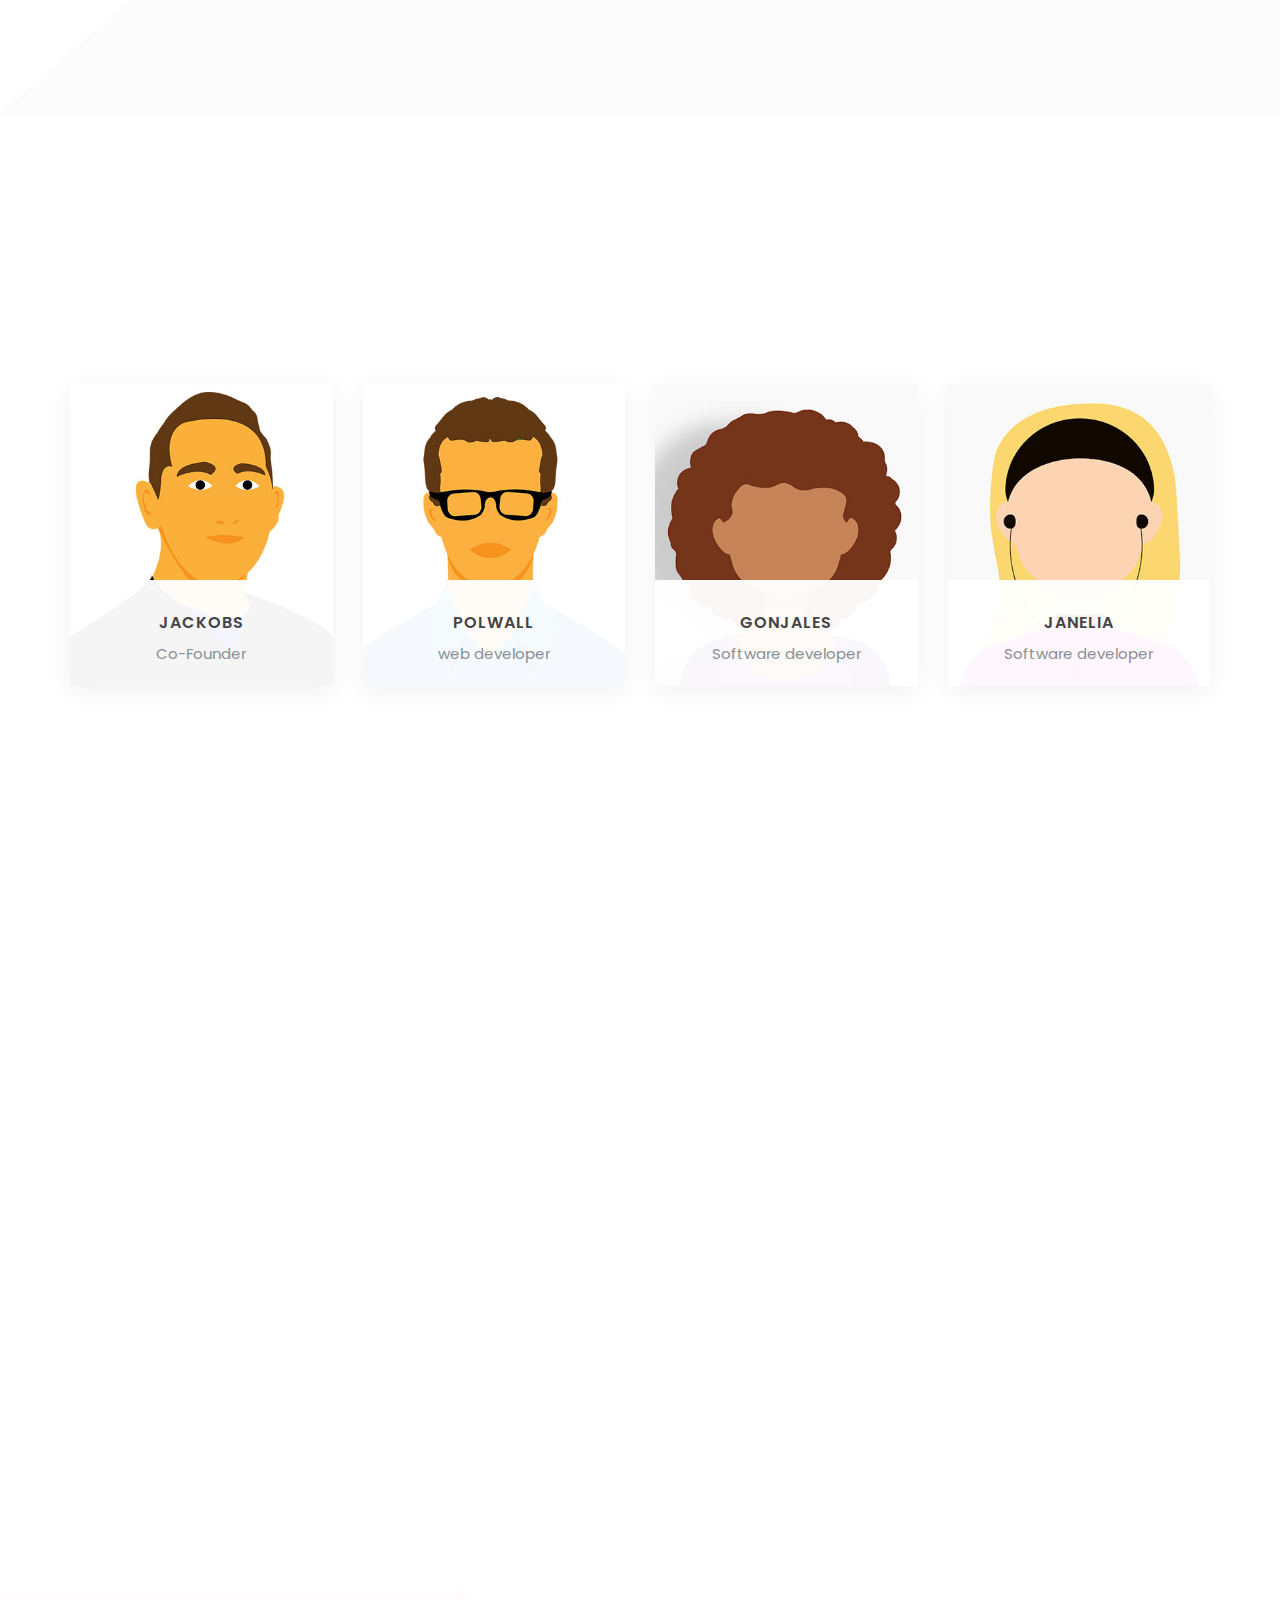
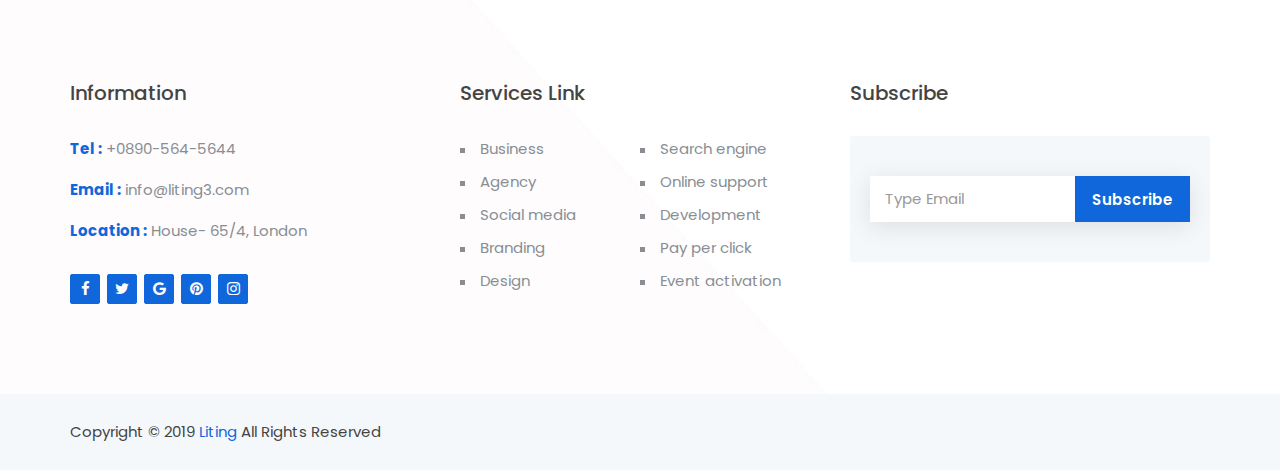
<file: src/main/resources/templates/about.html>
﻿<!doctype html>
<html class="no-js" lang="en">
	<head>
		<meta charset="utf-8">
		<meta http-equiv="x-ua-compatible" content="ie=edge">
		<title>About</title>
		<meta name="description" content="">
		<meta name="viewport" content="width=device-width, initial-scale=1">

		<!-- all css here -->

		<!-- bootstrap v3.3.6 css -->
		<link rel="stylesheet" href="../static/css/bootstrap.min.css">
		<!-- owl.carousel css -->
		<link rel="stylesheet" href="../static/css/owl.carousel.css">
		<link rel="stylesheet" href="../static/css/owl.transitions.css">
       <!-- Animate css -->
        <link rel="stylesheet" href="../static/css/animate.css">
        <!-- meanmenu css -->
        <link rel="stylesheet" href="../static/css/meanmenu.min.css">
		<!-- font-awesome css -->
		<link rel="stylesheet" href="../static/css/font-awesome.min.css">
		<link rel="stylesheet" href="../static/css/icon.css">
		<link rel="stylesheet" href="../static/css/flaticon.css">
		<!-- magnific css -->
        <link rel="stylesheet" href="../static/css/magnific.min.css">
		<!-- style css -->
		<link rel="stylesheet" href="../static/css/style.css">
		<!-- responsive css -->
		<link rel="stylesheet" href="../static/css/responsive.css">

		<!-- modernizr css -->
		<script src="../static/js/vendor/modernizr-2.8.3.min.js"></script>
	</head>
		<body>

		<!--[if lt IE 8]>
			<p class="browserupgrade">You are using an <strong>outdated</strong> browser. Please <a href="http://browsehappy.com/">upgrade your browser</a> to improve your experience.</p>
		<![endif]-->

        <div id="preloader"></div>
        <header class="header-one">
            <!-- header-area start -->
            <div id="sticker" class="header-area pages-header hidden-xs">
                <div class="container">
                    <div class="row">
                        <!-- logo start -->
                        <div class="col-md-3 col-sm-3">
                            <div class="logo">
                                <!-- Brand -->
                                <a class="navbar-brand page-scroll black-logo" href="index.html">
                                    <img src="../static/img/logo/logo.png" alt="">
                                </a>
                            </div>
                            <!-- logo end -->
                        </div>
                        <div class="col-md-9 col-sm-9">
                            <div class="header-right-link">
                                <!-- search option end -->
								<a class="s-menu" href="#">Sign in</a>
                            </div>
                            <!-- mainmenu start -->
                            <nav class="navbar navbar-default">
                                <div class="collapse navbar-collapse" id="navbar-example">
                                    <div class="main-menu">
                                        <ul class="nav navbar-nav navbar-right">
                                            <li><a href="index.html">Home</a></li>
											<li><a href="about.html">About</a></li>
                                            <li><a href="contact.html">Contacts</a></li>
                                        </ul>
                                    </div>
                                </div>
                            </nav>
                            <!-- mainmenu end -->
                        </div>
                    </div>
                </div>
            </div>
            <!-- header-area end -->
            <!-- mobile-menu-area start -->
            <div class="mobile-menu-area hidden-lg hidden-md hidden-sm">
                <div class="container">
                    <div class="row">
                        <div class="col-md-12">
                            <div class="mobile-menu">
                                <div class="logo">
                                    <a href="index.html"><img src="../static/img/logo/logo.png" alt="" /></a>
                                </div>
                                <nav id="dropdown">
                                    <ul>
                                        <li><a href="index.html">Home</a></li>
										<li><a href="about.html">About</a></li>
										<li><a href="contact.html">Contacts</a></li>
                                    </ul>
                                </nav>
                            </div>					
                        </div>
                    </div>
                </div>
            </div>
            <!-- mobile-menu-area end -->		
        </header>
        <!-- header end -->
        <!-- Start Bottom Header -->
        <div class="page-area">
            <div class="breadcumb-overlay"></div>
            <div class="container">
                <div class="row">
                    <div class="col-md-12 col-sm-12 col-xs-12">
                        <div class="breadcrumb text-center">
                            <div class="section-headline white-headline text-center">
                                <h3>About Us</h3>
                            </div>
                            <ul>
                                <li class="home-bread">Home</li>
                                <li>About us</li>
                            </ul>
                        </div>
                    </div>
                </div>
            </div>
        </div>
        <!-- END Header -->
        <!-- Welcome service area start -->
        <div class="welcome-area area-padding">
            <div class="container">
                <div class="row">
                    <div class="all-services">
                    	<!-- single-well end-->
						<div class="col-md-3 col-sm-6 col-xs-12">
							<div class="well-services wow fadeInUp" data-wow-delay="0.3s">
								<div class="services-img">
									<a class="big-icon" href="#"><i class="flaticon-blueprint"></i></a>
								</div>
								<div class="main-wel">
									<div class="wel-content">
										<h4>Strategy & Analytics</h4>
										<p>Aspernatur sit adipisci quaerat unde at neque Redug Lagre dolor sit amet consectetu.</p>
									</div>
								</div>
							</div>
						</div>
						<!-- single-well end-->
						<div class="col-md-3 col-sm-6 col-xs-12">
							<div class="well-services wow fadeInUp" data-wow-delay="0.5s">
								<div class="services-img">
									<a class="big-icon" href="#"><i class="flaticon-newspaper"></i></a>
								</div>
								<div class="main-wel">
									<div class="wel-content">
										<h4>Design & development</h4>
										<p>Aspernatur sit adipisci quaerat unde at neque Redug Lagre dolor sit amet consectetu.</p>
									</div>
								</div>
							</div>
						</div>
						<!-- single-well end-->
						<div class="col-md-3 col-sm-6 col-xs-12">
							<div class="well-services wow fadeInUp" data-wow-delay="0.7s">
								<div class="services-img">
									<a class="big-icon" href="#"><i class="flaticon-worldwide"></i></a>
								</div>
								<div class="main-wel">
									<div class="wel-content">
										<h4>Online Marketing</h4>
										<p>Aspernatur sit adipisci quaerat unde at neque Redug Lagre dolor sit amet consectetu.</p>
									</div>
								</div>
							</div>
						</div>
						<!-- single-well end-->
						<div class="col-md-3 col-sm-6 col-xs-12">
							<div class="well-services wow fadeInUp" data-wow-delay="0.9s">
								<div class="services-img">
									<a class="big-icon" href="#"><i class="flaticon-layers"></i></a>
								</div>
								<div class="main-wel">
									<div class="wel-content">
										<h4>Interactive Campaigns</h4>
										<p>Aspernatur sit adipisci quaerat unde at neque Redug Lagre dolor sit amet consectetu.</p>
									</div>
								</div>
							</div>
						</div>
						<!-- single-well end-->
                    </div>
                </div>
            </div>
        </div>
        <!-- Welcome service area End -->
        <!-- Start Brand Area -->
        <div class="about-area video-banner fix area-padding">
            <div class="container">
                <div class="row">
                    <div class="col-md-6 col-sm-6 col-xs-12">
                        <div class="about-content">
                            <div class="about-images">
                                <img src="../static/img/about/vd.jpg" alt="">
                                    <img src="../static/img/about/vd1.jpg" alt="" class="over-img">
                                <div class="video-content">
                                    <a href="https://www.youtube.com/watch?v=O33uuBh6nXA" class="video-play vid-zone">
                                        <i class="fa fa-play"></i>
                                    </a>
                                </div>
                            </div>
                        </div>
                    </div>
                    <div class="col-md-6 col-sm-6 col-xs-12">
                        <div class="support-all">
                            <!-- Start services -->
                            <div class="support-services wow fadeInRight" data-wow-delay="0.3s">
                               <a class="support-images" href="#">01</a>
                                <div class="support-content">
                                    <h4><a href="#">Professional Services</a></h4>
                                    <p>Replacing a  maintains the amount of lines. When replacing a selection. help agencies to define their new business objectives and then create</p>
                                </div>
                            </div>
                            <!-- Start services -->
                            <div class="support-services wow fadeInRight" data-wow-delay="0.5s">
                                <a class="support-images" href="#">02</a>
                                <div class="support-content">
                                    <h4><a href="#">Safe & Security</a></h4>
                                    <p>Replacing a  maintains the amount of lines. When replacing a selection. help agencies to define their new business objectives and then create</p>
                                </div>
                            </div>
                            <!-- Start services -->
                            <div class="support-services wow fadeInRight" data-wow-delay="0.7s">
                                <a class="support-images" href="#">03</a>
                                <div class="support-content">
                                    <h4><a href="#">Live Support</a></h4>
                                    <p>Replacing a  maintains the amount of lines. When replacing a selection. help agencies to define their new business objectives and then create</p>
                                </div>
                            </div>
                            <div class="about-btn wow fadeInRight" data-wow-delay="0.7s">
                                <a class="ab-btn ab-1-btn" href="about.html">Create an account</a>
                                <a class="ab-btn ab-2-btn" href="about.html">More about us</a>
                            </div>
                        </div>
                        <!-- Start services -->
                    </div>
                </div>
            </div>
        </div>
        <!-- End Banner Area -->
         <!--Blog Area Start-->
        <div class="team-area area-padding">
            <div class="container">
                <div class="row">
                   <div class="row">
                        <div class="col-md-12 col-sm-12 col-xs-12 wow fadeInUp" data-wow-delay="0.4s">
                            <div class="section-headline text-center">
                                <span class="title-icon"><i class="icon icon-select"></i></span>
                                <h3>Our team</h3>
                            </div>
                        </div>
                    </div>
                    <div class="team-member">
                        <div class="col-md-3 col-sm-6 col-xs-12">
                            <div class="single-member">
                                <div class="team-img">
                                    <a href="#">
                                        <img src="../static/img/team/t1.jpg" alt="">
                                    </a>
                                </div>
                                <div class="team-content text-center">
                                    <h4><a href="#">Jackobs</a></h4>
                                    <p>Co-Founder</p>
                                    <ul class="social-icon">
                                        <li><a class="facebook" href=""><i class="fa fa-facebook"></i></a></li>
                                        <li><a class="twitter" href=""><i class="fa fa-twitter"></i></a></li>
                                        <li><a class="instagram" href=""><i class="fa fa-instagram"></i></a></li>
                                    </ul>
                                </div>
                            </div>
                        </div>
                        <!-- team member-->
                        <div class="col-md-3 col-sm-6 col-xs-12">
                            <div class="single-member">
                                <div class="team-img">
                                    <a href="#">
                                        <img src="../static/img/team/t2.jpg" alt="">
                                    </a>
                                </div>
                                <div class="team-content text-center">
                                    <h4><a href="#">Polwall</a></h4>
                                    <p>web developer</p>
                                    <ul class="social-icon">
                                        <li><a class="facebook" href=""><i class="fa fa-facebook"></i></a></li>
                                        <li><a class="twitter" href=""><i class="fa fa-twitter"></i></a></li>
                                        <li><a class="instagram" href=""><i class="fa fa-instagram"></i></a></li>
                                    </ul>
                                </div>
                            </div>
                        </div>
                        <!-- team member-->
                        <div class="col-md-3 col-sm-6 col-xs-12">
                            <div class="single-member">
                                <div class="team-img">
                                    <a href="#">
                                        <img src="../static/img/team/t3.jpg" alt="">
                                    </a>
                                </div>
                                <div class="team-content text-center">
                                    <h4><a href="#">Gonjales</a></h4>
                                    <p>Software developer</p>
                                    <ul class="social-icon">
                                        <li><a class="facebook" href=""><i class="fa fa-facebook"></i></a></li>
                                        <li><a class="twitter" href=""><i class="fa fa-twitter"></i></a></li>
                                        <li><a class="instagram" href=""><i class="fa fa-instagram"></i></a></li>
                                    </ul>
                                </div>
                            </div>
                        </div>
                        <!-- team member-->
                        <div class="col-md-3 col-sm-6 col-xs-12">
                            <div class="single-member">
                                <div class="team-img">
                                    <a href="#">
                                        <img src="../static/img/team/t4.jpg" alt="">
                                    </a>
                                </div>
                                <div class="team-content text-center">
                                    <h4><a href="#">Janelia</a></h4>
                                    <p>Software developer</p>
                                    <ul class="social-icon">
                                        <li><a class="facebook" href=""><i class="fa fa-facebook"></i></a></li>
                                        <li><a class="twitter" href=""><i class="fa fa-twitter"></i></a></li>
                                        <li><a class="instagram" href=""><i class="fa fa-instagram"></i></a></li>
                                    </ul>
                                </div>
                            </div>
                        </div>
                        <!-- team member-->
                    </div>
                </div>
                <!-- End row -->
            </div>
        </div>
        <!--End of Blog Area-->
        <!-- Start testimonials Area -->
        <div class="reviews-area fix area-padding">
            <div class="container">
                <div class="row">
					<div class="col-md-12 col-sm-12 col-xs-12 wow fadeInUp" data-wow-delay="0.4s">
						<div class="section-headline review-head text-center">
                            <span class="title-icon"><i class="icon icon-graduation-hat"></i></span>
							<h3>Clients reviews</h3>
						</div>
					</div>
				</div>
                <div class="row">
                    <div class="col-md-12 col-sm-12 col-xs-12">
                        <div class="Reviews-content wow fadeInUp" data-wow-delay="0.3s">
                            <!-- start testimonial carousel -->
                            <div class="testimonial-carousel item-indicator">
                                <div class="single-testi">
                                    <div class="testi-text">
                                        <div class="clients-text">
                                            <div class="client-rating">
                                                <a href="#"><i class="icon icon-star"></i></a>
                                                <a href="#"><i class="icon icon-star"></i></a>
                                                <a href="#"><i class="icon icon-star"></i></a>
                                                <a href="#"><i class="icon icon-star"></i></a>
                                                <a href="#"><i class="icon icon-star"></i></a>
                                            </div>
                                            <p>When replacing a multi-lined selection of text, the generated dummy text maintains the amount of lines. When replacing a selection. help agencies.</p>
                                        </div>
                                        <div class="testi-img ">
                                            <img src="../static/img/review/1.jpg" alt="">
                                            <div class="guest-details">
                                                <h4>Arnold russel</h4>
                                                <span class="guest-rev">Clients - <a href="#">Genarel customer</a></span>
                                            </div>
                                        </div>
                                    </div>
                                </div>
                                <!-- End single item -->
                                <div class="single-testi">
                                    <div class="testi-text">
                                        <div class="clients-text">
                                            <div class="client-rating">
                                                <a href="#"><i class="icon icon-star"></i></a>
                                                <a href="#"><i class="icon icon-star"></i></a>
                                                <a href="#"><i class="icon icon-star"></i></a>
                                                <a href="#"><i class="icon icon-star"></i></a>
                                                <a href="#"><i class="icon icon-star"></i></a>
                                            </div>
                                            <p>When replacing a multi-lined selection of text, the generated dummy text maintains the amount of lines. When replacing a selection. help agencies.</p>
                                        </div>
                                        <div class="testi-img ">
                                            <img src="../static/img/review/2.jpg" alt="">
                                            <div class="guest-details">
                                                <h4>Arnold russel</h4>
                                                <span class="guest-rev">Clients - <a href="#">Genarel customer</a></span>
                                            </div>
                                        </div>
                                    </div>
                                </div>
                                <!-- End single item -->
                                <div class="single-testi">
                                    <div class="testi-text">
                                        <div class="clients-text">
                                            <div class="client-rating">
                                                <a href="#"><i class="icon icon-star"></i></a>
                                                <a href="#"><i class="icon icon-star"></i></a>
                                                <a href="#"><i class="icon icon-star"></i></a>
                                                <a href="#"><i class="icon icon-star"></i></a>
                                                <a href="#"><i class="icon icon-star"></i></a>
                                            </div>
                                            <p>When replacing a multi-lined selection of text, the generated dummy text maintains the amount of lines. When replacing a selection. help agencies.</p>
                                        </div>
                                        <div class="testi-img ">
                                            <img src="../static/img/review/3.jpg" alt="">
                                            <div class="guest-details">
                                                <h4>Arnold russel</h4>
                                                <span class="guest-rev">Clients - <a href="#">Genarel customer</a></span>
                                            </div>
                                        </div>
                                    </div>
                                </div>
                                <!-- End single item -->
                                <div class="single-testi">
                                    <div class="testi-text">
                                        <div class="clients-text">
                                            <div class="client-rating">
                                                <a href="#"><i class="icon icon-star"></i></a>
                                                <a href="#"><i class="icon icon-star"></i></a>
                                                <a href="#"><i class="icon icon-star"></i></a>
                                                <a href="#"><i class="icon icon-star"></i></a>
                                                <a href="#"><i class="icon icon-star"></i></a>
                                            </div>
                                            <p>When replacing a multi-lined selection of text, the generated dummy text maintains the amount of lines. When replacing a selection. help agencies.</p>
                                        </div>
                                        <div class="testi-img ">
                                            <img src="../static/img/review/4.jpg" alt="">
                                            <div class="guest-details">
                                                <h4>Arnold russel</h4>
                                                <span class="guest-rev">Clients - <a href="#">Genarel customer</a></span>
                                            </div>
                                        </div>
                                    </div>
                                </div>
                                <!-- End single item -->
                            </div>
                        </div>
                    </div>
                </div>
            </div>
        </div>
        <!-- End testimonials end -->
        <!-- Start Footer bottom Area -->
        <footer class="footer1">
            <div class="footer-area">
                <div class="container">
                    <div class="row">
                        <div class="col-md-4 col-sm-4 col-xs-12">
                            <div class="footer-content">
                                <div class="footer-head">
                                    <h4>Information</h4> 
                                    <div class="footer-contacts">
										<p><span>Tel :</span> +0890-564-5644</p>
										<p><span>Email :</span> info@liting3.com</p>
										<p><span>Location :</span> House- 65/4, London</p>
									</div> 
                                    <div class="footer-icons">
                                        <ul>
                                            <li>
                                                <a href="#">
                                                    <i class="fa fa-facebook"></i>
                                                </a>
                                            </li>
                                            <li>
                                                <a href="#">
                                                    <i class="fa fa-twitter"></i>
                                                </a>
                                            </li>
                                            <li>
                                                <a href="#">
                                                    <i class="fa fa-google"></i>
                                                </a>
                                            </li>
                                            <li>
                                                <a href="#">
                                                    <i class="fa fa-pinterest"></i>
                                                </a>
                                            </li>
                                            <li>
                                                <a href="#">
                                                    <i class="fa fa-instagram"></i>
                                                </a>
                                            </li>
                                        </ul>
                                    </div>
                                </div>
                            </div>
                        </div>
                        <!-- end single footer -->
                        <div class="col-md-4 col-sm-4 col-xs-12">
                            <div class="footer-content">
                                <div class="footer-head">
                                    <h4>Services Link</h4>
                                    <ul class="footer-list">
                                        <li><a href="#">Business</a></li>
                                        <li><a href="#">Agency </a></li>
                                        <li><a href="#">Social media</a></li>
                                        <li><a href="#">Branding</a></li>
                                        <li><a href="#">Design </a></li>
                                    </ul>
                                    <ul class="footer-list hidden-sm">
										<li><a href="#">Search engine</a></li>
                                        <li><a href="#">Online support</a></li>
                                        <li><a href="#">Development</a></li>
                                        <li><a href="#">Pay per click</a></li>
                                        <li><a href="#">Event activation</a></li>
									</ul>
                                </div>
                            </div>
                        </div>
                        <!-- end single footer -->
                        <div class="col-md-4 col-sm-4 col-xs-12">
                            <div class="footer-content last-content">
                                <div class="footer-head">
                                    <h4>Subscribe</h4>
                                    <div class="subs-feilds">
                                        <div class="suscribe-input">
                                            <input type="email" class="email form-control width-80" id="sus_email" placeholder="Type Email">
                                            <button type="submit" id="sus_submit" class="add-btn">Subscribe</button>
                                        </div>
                                    </div>
                                </div>
                            </div>
                        </div>
                    </div>
                </div>
            </div>
            <div class="footer-area-bottom">
                <div class="container">
                    <div class="row">
                        <div class="col-md-6 col-sm-6 col-xs-12">
                            <div class="copyright">
                                <p>
                                    Copyright © 2019
                                    <a href="#">Liting</a> All Rights Reserved
                                </p>
                            </div>
                        </div>
                    </div>
                </div>
            </div>
        </footer>
		
		<!-- all js here -->

		<!-- jquery latest version -->
		<script src="../static/js/vendor/jquery-1.12.4.min.js"></script>
		<!-- bootstrap js -->
		<script src="../static/js/bootstrap.min.js"></script>
		<!-- owl.carousel js -->
		<script src="../static/js/owl.carousel.min.js"></script>
		<!-- Counter js -->
		<script src="../static/js/jquery.counterup.min.js"></script>
		<!-- waypoint js -->
		<script src="../static/js/waypoints.js"></script>
		<!-- magnific js -->
        <script src="../static/js/magnific.min.js"></script>
        <!-- wow js -->
        <script src="../static/js/wow.min.js"></script>
        <!-- meanmenu js -->
        <script src="../static/js/jquery.meanmenu.js"></script>
		<!-- Form validator js -->
		<script src="../static/js/form-validator.min.js"></script>
		<!-- plugins js -->
		<script src="../static/js/plugins.js"></script>
		<!-- main js -->
		<script src="../static/js/main.js"></script>
	</body>
</html>
</file>
<file: src/main/resources/static/css/icon.css>
@font-face {
    font-family: 'airland';
	src:url('../fonts/Linearicons-Free.eot?w118d');
	src:url('../fonts/Linearicons-Free.eot?#iefixw118d') format('embedded-opentype'),
		url('../fonts/Linearicons-Free.woff2?w118d') format('woff2'),
		url('../fonts/Linearicons-Free.woff?w118d') format('woff'),
		url('../fonts/Linearicons-Free.ttf?w118d') format('truetype'),
		url('../fonts/Linearicons-Free.svg?w118d#Linearicons-Free') format('svg');
	font-weight: normal;
	font-style: normal;
}

.icon {
	font-family: 'airland';
	speak: none;
	font-style: normal;
	font-weight: normal;
	font-variant: normal;
	text-transform: none;
	line-height: 1;

	/* Better Font Rendering =========== */
	-webkit-font-smoothing: antialiased;
	-moz-osx-font-smoothing: grayscale;
}

.icon-home:before {
	content: "\e800";
}
.icon-apartment:before {
	content: "\e801";
}
.icon-pencil:before {
	content: "\e802";
}
.icon-magic-wand:before {
	content: "\e803";
}
.icon-drop:before {
	content: "\e804";
}
.icon-lighter:before {
	content: "\e805";
}
.icon-poop:before {
	content: "\e806";
}
.icon-sun:before {
	content: "\e807";
}
.icon-moon:before {
	content: "\e808";
}
.icon-cloud:before {
	content: "\e809";
}
.icon-cloud-upload:before {
	content: "\e80a";
}
.icon-cloud-download:before {
	content: "\e80b";
}
.icon-cloud-sync:before {
	content: "\e80c";
}
.icon-cloud-check:before {
	content: "\e80d";
}
.icon-database:before {
	content: "\e80e";
}
.icon-lock:before {
	content: "\e80f";
}
.icon-cog:before {
	content: "\e810";
}
.icon-trash:before {
	content: "\e811";
}
.icon-dice:before {
	content: "\e812";
}
.icon-heart:before {
	content: "\e813";
}
.icon-star:before {
	content: "\e814";
}
.icon-star-half:before {
	content: "\e815";
}
.icon-star-empty:before {
	content: "\e816";
}
.icon-flag:before {
	content: "\e817";
}
.icon-envelope:before {
	content: "\e818";
}
.icon-paperclip:before {
	content: "\e819";
}
.icon-inbox:before {
	content: "\e81a";
}
.icon-eye:before {
	content: "\e81b";
}
.icon-printer:before {
	content: "\e81c";
}
.icon-file-empty:before {
	content: "\e81d";
}
.icon-file-add:before {
	content: "\e81e";
}
.icon-enter:before {
	content: "\e81f";
}
.icon-exit:before {
	content: "\e820";
}
.icon-graduation-hat:before {
	content: "\e821";
}
.icon-license:before {
	content: "\e822";
}
.icon-music-note:before {
	content: "\e823";
}
.icon-film-play:before {
	content: "\e824";
}
.icon-camera-video:before {
	content: "\e825";
}
.icon-camera:before {
	content: "\e826";
}
.icon-picture:before {
	content: "\e827";
}
.icon-book:before {
	content: "\e828";
}
.icon-bookmark:before {
	content: "\e829";
}
.icon-user:before {
	content: "\e82a";
}
.icon-users:before {
	content: "\e82b";
}
.icon-shirt:before {
	content: "\e82c";
}
.icon-store:before {
	content: "\e82d";
}
.icon-cart:before {
	content: "\e82e";
}
.icon-tag:before {
	content: "\e82f";
}
.icon-phone-handset:before {
	content: "\e830";
}
.icon-phone:before {
	content: "\e831";
}
.icon-pushpin:before {
	content: "\e832";
}
.icon-map-marker:before {
	content: "\e833";
}
.icon-map:before {
	content: "\e834";
}
.icon-location:before {
	content: "\e835";
}
.icon-calendar-full:before {
	content: "\e836";
}
.icon-keyboard:before {
	content: "\e837";
}
.icon-spell-check:before {
	content: "\e838";
}
.icon-screen:before {
	content: "\e839";
}
.icon-smartphone:before {
	content: "\e83a";
}
.icon-tablet:before {
	content: "\e83b";
}
.icon-laptop:before {
	content: "\e83c";
}
.icon-laptop-phone:before {
	content: "\e83d";
}
.icon-power-switch:before {
	content: "\e83e";
}
.icon-bubble:before {
	content: "\e83f";
}
.icon-heart-pulse:before {
	content: "\e840";
}
.icon-construction:before {
	content: "\e841";
}
.icon-pie-chart:before {
	content: "\e842";
}
.icon-chart-bars:before {
	content: "\e843";
}
.icon-gift:before {
	content: "\e844";
}
.icon-diamond:before {
	content: "\e845";
}
.icon-linearicons:before {
	content: "\e846";
}
.icon-dinner:before {
	content: "\e847";
}
.icon-coffee-cup:before {
	content: "\e848";
}
.icon-leaf:before {
	content: "\e849";
}
.icon-paw:before {
	content: "\e84a";
}
.icon-rocket:before {
	content: "\e84b";
}
.icon-briefcase:before {
	content: "\e84c";
}
.icon-bus:before {
	content: "\e84d";
}
.icon-car:before {
	content: "\e84e";
}
.icon-train:before {
	content: "\e84f";
}
.icon-bicycle:before {
	content: "\e850";
}
.icon-wheelchair:before {
	content: "\e851";
}
.icon-select:before {
	content: "\e852";
}
.icon-earth:before {
	content: "\e853";
}
.icon-smile:before {
	content: "\e854";
}
.icon-sad:before {
	content: "\e855";
}
.icon-neutral:before {
	content: "\e856";
}
.icon-mustache:before {
	content: "\e857";
}
.icon-alarm:before {
	content: "\e858";
}
.icon-bullhorn:before {
	content: "\e859";
}
.icon-volume-high:before {
	content: "\e85a";
}
.icon-volume-medium:before {
	content: "\e85b";
}
.icon-volume-low:before {
	content: "\e85c";
}
.icon-volume:before {
	content: "\e85d";
}
.icon-mic:before {
	content: "\e85e";
}
.icon-hourglass:before {
	content: "\e85f";
}
.icon-undo:before {
	content: "\e860";
}
.icon-redo:before {
	content: "\e861";
}
.icon-sync:before {
	content: "\e862";
}
.icon-history:before {
	content: "\e863";
}
.icon-clock:before {
	content: "\e864";
}
.icon-download:before {
	content: "\e865";
}
.icon-upload:before {
	content: "\e866";
}
.icon-enter-down:before {
	content: "\e867";
}
.icon-exit-up:before {
	content: "\e868";
}
.icon-bug:before {
	content: "\e869";
}
.icon-code:before {
	content: "\e86a";
}
.icon-link:before {
	content: "\e86b";
}
.icon-unlink:before {
	content: "\e86c";
}
.icon-thumbs-up:before {
	content: "\e86d";
}
.icon-thumbs-down:before {
	content: "\e86e";
}
.icon-magnifier:before {
	content: "\e86f";
}
.icon-cross:before {
	content: "\e870";
}
.icon-menu:before {
	content: "\e871";
}
.icon-list:before {
	content: "\e872";
}
.icon-chevron-up:before {
	content: "\e873";
}
.icon-chevron-down:before {
	content: "\e874";
}
.icon-chevron-left:before {
	content: "\e875";
}
.icon-chevron-right:before {
	content: "\e876";
}
.icon-arrow-up:before {
	content: "\e877";
}
.icon-arrow-down:before {
	content: "\e878";
}
.icon-arrow-left:before {
	content: "\e879";
}
.icon-arrow-right:before {
	content: "\e87a";
}
.icon-move:before {
	content: "\e87b";
}
.icon-warning:before {
	content: "\e87c";
}
.icon-question-circle:before {
	content: "\e87d";
}
.icon-menu-circle:before {
	content: "\e87e";
}
.icon-checkmark-circle:before {
	content: "\e87f";
}
.icon-cross-circle:before {
	content: "\e880";
}
.icon-plus-circle:before {
	content: "\e881";
}
.icon-circle-minus:before {
	content: "\e882";
}
.icon-arrow-up-circle:before {
	content: "\e883";
}
.icon-arrow-down-circle:before {
	content: "\e884";
}
.icon-arrow-left-circle:before {
	content: "\e885";
}
.icon-arrow-right-circle:before {
	content: "\e886";
}
.icon-chevron-up-circle:before {
	content: "\e887";
}
.icon-chevron-down-circle:before {
	content: "\e888";
}
.icon-chevron-left-circle:before {
	content: "\e889";
}
.icon-chevron-right-circle:before {
	content: "\e88a";
}
.icon-crop:before {
	content: "\e88b";
}
.icon-frame-expand:before {
	content: "\e88c";
}
.icon-frame-contract:before {
	content: "\e88d";
}
.icon-layers:before {
	content: "\e88e";
}
.icon-funnel:before {
	content: "\e88f";
}
.icon-text-format:before {
	content: "\e890";
}
.icon-text-format-remove:before {
	content: "\e891";
}
.icon-text-size:before {
	content: "\e892";
}
.icon-bold:before {
	content: "\e893";
}
.icon-italic:before {
	content: "\e894";
}
.icon-underline:before {
	content: "\e895";
}
.icon-strikethrough:before {
	content: "\e896";
}
.icon-highlight:before {
	content: "\e897";
}
.icon-text-align-left:before {
	content: "\e898";
}
.icon-text-align-center:before {
	content: "\e899";
}
.icon-text-align-right:before {
	content: "\e89a";
}
.icon-text-align-justify:before {
	content: "\e89b";
}
.icon-line-spacing:before {
	content: "\e89c";
}
.icon-indent-increase:before {
	content: "\e89d";
}
.icon-indent-decrease:before {
	content: "\e89e";
}
.icon-pilcrow:before {
	content: "\e89f";
}
.icon-direction-ltr:before {
	content: "\e8a0";
}
.icon-direction-rtl:before {
	content: "\e8a1";
}
.icon-page-break:before {
	content: "\e8a2";
}
.icon-sort-alpha-asc:before {
	content: "\e8a3";
}
.icon-sort-amount-asc:before {
	content: "\e8a4";
}
.icon-hand:before {
	content: "\e8a5";
}
.icon-pointer-up:before {
	content: "\e8a6";
}
.icon-pointer-right:before {
	content: "\e8a7";
}
.icon-pointer-down:before {
	content: "\e8a8";
}
.icon-pointer-left:before {
	content: "\e8a9";
}
</file>
<file: src/main/resources/static/css/flaticon.css>
/*
  	Flaticon icon font: Flaticon
  	Creation date: 22/06/2016 15:41
  	*/

@font-face {
  font-family: "Flaticon";
  src: url("../fonts/Flaticon.eot");
  src: url("../fonts/Flaticon.eot?#iefix") format("embedded-opentype"),
       url("../fonts/Flaticon.woff") format("woff"),
       url("../fonts/Flaticon.ttf") format("truetype"),
       url("../fonts/Flaticon.svg#Flaticon") format("svg");
  font-weight: normal;
  font-style: normal;
}

@media screen and (-webkit-min-device-pixel-ratio:0) {
  @font-face {
    font-family: "Flaticon";
    src: url("../fonts/Flaticon.svg#Flaticon") format("svg");
  }
}

[class^="flaticon-"]:before, [class*=" flaticon-"]:before,
[class^="flaticon-"]:after, [class*=" flaticon-"]:after {   
  font-family: Flaticon;
font-style: normal;
}

.flaticon-add:before { content: "\f100"; }
.flaticon-add-1:before { content: "\f101"; }
.flaticon-add-2:before { content: "\f102"; }
.flaticon-add-3:before { content: "\f103"; }
.flaticon-agenda:before { content: "\f104"; }
.flaticon-alarm:before { content: "\f105"; }
.flaticon-alarm-1:before { content: "\f106"; }
.flaticon-alarm-clock:before { content: "\f107"; }
.flaticon-alarm-clock-1:before { content: "\f108"; }
.flaticon-albums:before { content: "\f109"; }
.flaticon-app:before { content: "\f10a"; }
.flaticon-archive:before { content: "\f10b"; }
.flaticon-archive-1:before { content: "\f10c"; }
.flaticon-archive-2:before { content: "\f10d"; }
.flaticon-archive-3:before { content: "\f10e"; }
.flaticon-attachment:before { content: "\f10f"; }
.flaticon-back:before { content: "\f110"; }
.flaticon-battery:before { content: "\f111"; }
.flaticon-battery-1:before { content: "\f112"; }
.flaticon-battery-2:before { content: "\f113"; }
.flaticon-battery-3:before { content: "\f114"; }
.flaticon-battery-4:before { content: "\f115"; }
.flaticon-battery-5:before { content: "\f116"; }
.flaticon-battery-6:before { content: "\f117"; }
.flaticon-battery-7:before { content: "\f118"; }
.flaticon-battery-8:before { content: "\f119"; }
.flaticon-battery-9:before { content: "\f11a"; }
.flaticon-binoculars:before { content: "\f11b"; }
.flaticon-blueprint:before { content: "\f11c"; }
.flaticon-bluetooth:before { content: "\f11d"; }
.flaticon-bluetooth-1:before { content: "\f11e"; }
.flaticon-bookmark:before { content: "\f11f"; }
.flaticon-bookmark-1:before { content: "\f120"; }
.flaticon-briefcase:before { content: "\f121"; }
.flaticon-broken-link:before { content: "\f122"; }
.flaticon-calculator:before { content: "\f123"; }
.flaticon-calculator-1:before { content: "\f124"; }
.flaticon-calendar:before { content: "\f125"; }
.flaticon-calendar-1:before { content: "\f126"; }
.flaticon-calendar-2:before { content: "\f127"; }
.flaticon-calendar-3:before { content: "\f128"; }
.flaticon-calendar-4:before { content: "\f129"; }
.flaticon-calendar-5:before { content: "\f12a"; }
.flaticon-calendar-6:before { content: "\f12b"; }
.flaticon-calendar-7:before { content: "\f12c"; }
.flaticon-checked:before { content: "\f12d"; }
.flaticon-checked-1:before { content: "\f12e"; }
.flaticon-clock:before { content: "\f12f"; }
.flaticon-clock-1:before { content: "\f130"; }
.flaticon-close:before { content: "\f131"; }
.flaticon-cloud:before { content: "\f132"; }
.flaticon-cloud-computing:before { content: "\f133"; }
.flaticon-cloud-computing-1:before { content: "\f134"; }
.flaticon-cloud-computing-2:before { content: "\f135"; }
.flaticon-cloud-computing-3:before { content: "\f136"; }
.flaticon-cloud-computing-4:before { content: "\f137"; }
.flaticon-cloud-computing-5:before { content: "\f138"; }
.flaticon-command:before { content: "\f139"; }
.flaticon-compact-disc:before { content: "\f13a"; }
.flaticon-compact-disc-1:before { content: "\f13b"; }
.flaticon-compact-disc-2:before { content: "\f13c"; }
.flaticon-compass:before { content: "\f13d"; }
.flaticon-compose:before { content: "\f13e"; }
.flaticon-controls:before { content: "\f13f"; }
.flaticon-controls-1:before { content: "\f140"; }
.flaticon-controls-2:before { content: "\f141"; }
.flaticon-controls-3:before { content: "\f142"; }
.flaticon-controls-4:before { content: "\f143"; }
.flaticon-controls-5:before { content: "\f144"; }
.flaticon-controls-6:before { content: "\f145"; }
.flaticon-controls-7:before { content: "\f146"; }
.flaticon-controls-8:before { content: "\f147"; }
.flaticon-controls-9:before { content: "\f148"; }
.flaticon-database:before { content: "\f149"; }
.flaticon-database-1:before { content: "\f14a"; }
.flaticon-database-2:before { content: "\f14b"; }
.flaticon-database-3:before { content: "\f14c"; }
.flaticon-diamond:before { content: "\f14d"; }
.flaticon-diploma:before { content: "\f14e"; }
.flaticon-dislike:before { content: "\f14f"; }
.flaticon-dislike-1:before { content: "\f150"; }
.flaticon-divide:before { content: "\f151"; }
.flaticon-divide-1:before { content: "\f152"; }
.flaticon-division:before { content: "\f153"; }
.flaticon-document:before { content: "\f154"; }
.flaticon-download:before { content: "\f155"; }
.flaticon-edit:before { content: "\f156"; }
.flaticon-edit-1:before { content: "\f157"; }
.flaticon-eject:before { content: "\f158"; }
.flaticon-eject-1:before { content: "\f159"; }
.flaticon-equal:before { content: "\f15a"; }
.flaticon-equal-1:before { content: "\f15b"; }
.flaticon-equal-2:before { content: "\f15c"; }
.flaticon-error:before { content: "\f15d"; }
.flaticon-exit:before { content: "\f15e"; }
.flaticon-exit-1:before { content: "\f15f"; }
.flaticon-exit-2:before { content: "\f160"; }
.flaticon-eyeglasses:before { content: "\f161"; }
.flaticon-fast-forward:before { content: "\f162"; }
.flaticon-fast-forward-1:before { content: "\f163"; }
.flaticon-fax:before { content: "\f164"; }
.flaticon-file:before { content: "\f165"; }
.flaticon-file-1:before { content: "\f166"; }
.flaticon-file-2:before { content: "\f167"; }
.flaticon-film:before { content: "\f168"; }
.flaticon-fingerprint:before { content: "\f169"; }
.flaticon-flag:before { content: "\f16a"; }
.flaticon-flag-1:before { content: "\f16b"; }
.flaticon-flag-2:before { content: "\f16c"; }
.flaticon-flag-3:before { content: "\f16d"; }
.flaticon-flag-4:before { content: "\f16e"; }
.flaticon-focus:before { content: "\f16f"; }
.flaticon-folder:before { content: "\f170"; }
.flaticon-folder-1:before { content: "\f171"; }
.flaticon-folder-10:before { content: "\f172"; }
.flaticon-folder-11:before { content: "\f173"; }
.flaticon-folder-12:before { content: "\f174"; }
.flaticon-folder-13:before { content: "\f175"; }
.flaticon-folder-14:before { content: "\f176"; }
.flaticon-folder-15:before { content: "\f177"; }
.flaticon-folder-16:before { content: "\f178"; }
.flaticon-folder-17:before { content: "\f179"; }
.flaticon-folder-18:before { content: "\f17a"; }
.flaticon-folder-19:before { content: "\f17b"; }
.flaticon-folder-2:before { content: "\f17c"; }
.flaticon-folder-3:before { content: "\f17d"; }
.flaticon-folder-4:before { content: "\f17e"; }
.flaticon-folder-5:before { content: "\f17f"; }
.flaticon-folder-6:before { content: "\f180"; }
.flaticon-folder-7:before { content: "\f181"; }
.flaticon-folder-8:before { content: "\f182"; }
.flaticon-folder-9:before { content: "\f183"; }
.flaticon-forbidden:before { content: "\f184"; }
.flaticon-funnel:before { content: "\f185"; }
.flaticon-garbage:before { content: "\f186"; }
.flaticon-garbage-1:before { content: "\f187"; }
.flaticon-garbage-2:before { content: "\f188"; }
.flaticon-gift:before { content: "\f189"; }
.flaticon-help:before { content: "\f18a"; }
.flaticon-hide:before { content: "\f18b"; }
.flaticon-hold:before { content: "\f18c"; }
.flaticon-home:before { content: "\f18d"; }
.flaticon-home-1:before { content: "\f18e"; }
.flaticon-home-2:before { content: "\f18f"; }
.flaticon-hourglass:before { content: "\f190"; }
.flaticon-hourglass-1:before { content: "\f191"; }
.flaticon-hourglass-2:before { content: "\f192"; }
.flaticon-hourglass-3:before { content: "\f193"; }
.flaticon-house:before { content: "\f194"; }
.flaticon-id-card:before { content: "\f195"; }
.flaticon-id-card-1:before { content: "\f196"; }
.flaticon-id-card-2:before { content: "\f197"; }
.flaticon-id-card-3:before { content: "\f198"; }
.flaticon-id-card-4:before { content: "\f199"; }
.flaticon-id-card-5:before { content: "\f19a"; }
.flaticon-idea:before { content: "\f19b"; }
.flaticon-incoming:before { content: "\f19c"; }
.flaticon-infinity:before { content: "\f19d"; }
.flaticon-info:before { content: "\f19e"; }
.flaticon-internet:before { content: "\f19f"; }
.flaticon-key:before { content: "\f1a0"; }
.flaticon-lamp:before { content: "\f1a1"; }
.flaticon-layers:before { content: "\f1a2"; }
.flaticon-layers-1:before { content: "\f1a3"; }
.flaticon-like:before { content: "\f1a4"; }
.flaticon-like-1:before { content: "\f1a5"; }
.flaticon-like-2:before { content: "\f1a6"; }
.flaticon-link:before { content: "\f1a7"; }
.flaticon-list:before { content: "\f1a8"; }
.flaticon-list-1:before { content: "\f1a9"; }
.flaticon-lock:before { content: "\f1aa"; }
.flaticon-lock-1:before { content: "\f1ab"; }
.flaticon-locked:before { content: "\f1ac"; }
.flaticon-locked-1:before { content: "\f1ad"; }
.flaticon-locked-2:before { content: "\f1ae"; }
.flaticon-locked-3:before { content: "\f1af"; }
.flaticon-locked-4:before { content: "\f1b0"; }
.flaticon-locked-5:before { content: "\f1b1"; }
.flaticon-locked-6:before { content: "\f1b2"; }
.flaticon-login:before { content: "\f1b3"; }
.flaticon-magic-wand:before { content: "\f1b4"; }
.flaticon-magnet:before { content: "\f1b5"; }
.flaticon-magnet-1:before { content: "\f1b6"; }
.flaticon-magnet-2:before { content: "\f1b7"; }
.flaticon-map:before { content: "\f1b8"; }
.flaticon-map-1:before { content: "\f1b9"; }
.flaticon-map-2:before { content: "\f1ba"; }
.flaticon-map-location:before { content: "\f1bb"; }
.flaticon-megaphone:before { content: "\f1bc"; }
.flaticon-megaphone-1:before { content: "\f1bd"; }
.flaticon-menu:before { content: "\f1be"; }
.flaticon-menu-1:before { content: "\f1bf"; }
.flaticon-menu-2:before { content: "\f1c0"; }
.flaticon-menu-3:before { content: "\f1c1"; }
.flaticon-menu-4:before { content: "\f1c2"; }
.flaticon-microphone:before { content: "\f1c3"; }
.flaticon-microphone-1:before { content: "\f1c4"; }
.flaticon-minus:before { content: "\f1c5"; }
.flaticon-minus-1:before { content: "\f1c6"; }
.flaticon-more:before { content: "\f1c7"; }
.flaticon-more-1:before { content: "\f1c8"; }
.flaticon-more-2:before { content: "\f1c9"; }
.flaticon-multiply:before { content: "\f1ca"; }
.flaticon-multiply-1:before { content: "\f1cb"; }
.flaticon-music-player:before { content: "\f1cc"; }
.flaticon-music-player-1:before { content: "\f1cd"; }
.flaticon-music-player-2:before { content: "\f1ce"; }
.flaticon-music-player-3:before { content: "\f1cf"; }
.flaticon-mute:before { content: "\f1d0"; }
.flaticon-muted:before { content: "\f1d1"; }
.flaticon-navigation:before { content: "\f1d2"; }
.flaticon-navigation-1:before { content: "\f1d3"; }
.flaticon-network:before { content: "\f1d4"; }
.flaticon-newspaper:before { content: "\f1d5"; }
.flaticon-next:before { content: "\f1d6"; }
.flaticon-note:before { content: "\f1d7"; }
.flaticon-notebook:before { content: "\f1d8"; }
.flaticon-notebook-1:before { content: "\f1d9"; }
.flaticon-notebook-2:before { content: "\f1da"; }
.flaticon-notebook-3:before { content: "\f1db"; }
.flaticon-notebook-4:before { content: "\f1dc"; }
.flaticon-notebook-5:before { content: "\f1dd"; }
.flaticon-notepad:before { content: "\f1de"; }
.flaticon-notepad-1:before { content: "\f1df"; }
.flaticon-notepad-2:before { content: "\f1e0"; }
.flaticon-notification:before { content: "\f1e1"; }
.flaticon-paper-plane:before { content: "\f1e2"; }
.flaticon-paper-plane-1:before { content: "\f1e3"; }
.flaticon-pause:before { content: "\f1e4"; }
.flaticon-pause-1:before { content: "\f1e5"; }
.flaticon-percent:before { content: "\f1e6"; }
.flaticon-percent-1:before { content: "\f1e7"; }
.flaticon-perspective:before { content: "\f1e8"; }
.flaticon-photo-camera:before { content: "\f1e9"; }
.flaticon-photo-camera-1:before { content: "\f1ea"; }
.flaticon-photos:before { content: "\f1eb"; }
.flaticon-picture:before { content: "\f1ec"; }
.flaticon-picture-1:before { content: "\f1ed"; }
.flaticon-picture-2:before { content: "\f1ee"; }
.flaticon-pin:before { content: "\f1ef"; }
.flaticon-placeholder:before { content: "\f1f0"; }
.flaticon-placeholder-1:before { content: "\f1f1"; }
.flaticon-placeholder-2:before { content: "\f1f2"; }
.flaticon-placeholder-3:before { content: "\f1f3"; }
.flaticon-placeholders:before { content: "\f1f4"; }
.flaticon-play-button:before { content: "\f1f5"; }
.flaticon-play-button-1:before { content: "\f1f6"; }
.flaticon-plus:before { content: "\f1f7"; }
.flaticon-power:before { content: "\f1f8"; }
.flaticon-previous:before { content: "\f1f9"; }
.flaticon-price-tag:before { content: "\f1fa"; }
.flaticon-print:before { content: "\f1fb"; }
.flaticon-push-pin:before { content: "\f1fc"; }
.flaticon-radar:before { content: "\f1fd"; }
.flaticon-reading:before { content: "\f1fe"; }
.flaticon-record:before { content: "\f1ff"; }
.flaticon-repeat:before { content: "\f200"; }
.flaticon-repeat-1:before { content: "\f201"; }
.flaticon-restart:before { content: "\f202"; }
.flaticon-resume:before { content: "\f203"; }
.flaticon-rewind:before { content: "\f204"; }
.flaticon-rewind-1:before { content: "\f205"; }
.flaticon-route:before { content: "\f206"; }
.flaticon-save:before { content: "\f207"; }
.flaticon-search:before { content: "\f208"; }
.flaticon-search-1:before { content: "\f209"; }
.flaticon-send:before { content: "\f20a"; }
.flaticon-server:before { content: "\f20b"; }
.flaticon-server-1:before { content: "\f20c"; }
.flaticon-server-2:before { content: "\f20d"; }
.flaticon-server-3:before { content: "\f20e"; }
.flaticon-settings:before { content: "\f20f"; }
.flaticon-settings-1:before { content: "\f210"; }
.flaticon-settings-2:before { content: "\f211"; }
.flaticon-settings-3:before { content: "\f212"; }
.flaticon-settings-4:before { content: "\f213"; }
.flaticon-settings-5:before { content: "\f214"; }
.flaticon-settings-6:before { content: "\f215"; }
.flaticon-settings-7:before { content: "\f216"; }
.flaticon-settings-8:before { content: "\f217"; }
.flaticon-settings-9:before { content: "\f218"; }
.flaticon-share:before { content: "\f219"; }
.flaticon-share-1:before { content: "\f21a"; }
.flaticon-share-2:before { content: "\f21b"; }
.flaticon-shuffle:before { content: "\f21c"; }
.flaticon-shuffle-1:before { content: "\f21d"; }
.flaticon-shutdown:before { content: "\f21e"; }
.flaticon-sign:before { content: "\f21f"; }
.flaticon-sign-1:before { content: "\f220"; }
.flaticon-skip:before { content: "\f221"; }
.flaticon-smartphone:before { content: "\f222"; }
.flaticon-smartphone-1:before { content: "\f223"; }
.flaticon-smartphone-10:before { content: "\f224"; }
.flaticon-smartphone-11:before { content: "\f225"; }
.flaticon-smartphone-2:before { content: "\f226"; }
.flaticon-smartphone-3:before { content: "\f227"; }
.flaticon-smartphone-4:before { content: "\f228"; }
.flaticon-smartphone-5:before { content: "\f229"; }
.flaticon-smartphone-6:before { content: "\f22a"; }
.flaticon-smartphone-7:before { content: "\f22b"; }
.flaticon-smartphone-8:before { content: "\f22c"; }
.flaticon-smartphone-9:before { content: "\f22d"; }
.flaticon-speaker:before { content: "\f22e"; }
.flaticon-speaker-1:before { content: "\f22f"; }
.flaticon-speaker-2:before { content: "\f230"; }
.flaticon-speaker-3:before { content: "\f231"; }
.flaticon-speaker-4:before { content: "\f232"; }
.flaticon-speaker-5:before { content: "\f233"; }
.flaticon-speaker-6:before { content: "\f234"; }
.flaticon-speaker-7:before { content: "\f235"; }
.flaticon-speaker-8:before { content: "\f236"; }
.flaticon-spotlight:before { content: "\f237"; }
.flaticon-star:before { content: "\f238"; }
.flaticon-star-1:before { content: "\f239"; }
.flaticon-stop:before { content: "\f23a"; }
.flaticon-stop-1:before { content: "\f23b"; }
.flaticon-stopwatch:before { content: "\f23c"; }
.flaticon-stopwatch-1:before { content: "\f23d"; }
.flaticon-stopwatch-2:before { content: "\f23e"; }
.flaticon-stopwatch-3:before { content: "\f23f"; }
.flaticon-stopwatch-4:before { content: "\f240"; }
.flaticon-street:before { content: "\f241"; }
.flaticon-street-1:before { content: "\f242"; }
.flaticon-substract:before { content: "\f243"; }
.flaticon-substract-1:before { content: "\f244"; }
.flaticon-success:before { content: "\f245"; }
.flaticon-switch:before { content: "\f246"; }
.flaticon-switch-1:before { content: "\f247"; }
.flaticon-switch-2:before { content: "\f248"; }
.flaticon-switch-3:before { content: "\f249"; }
.flaticon-switch-4:before { content: "\f24a"; }
.flaticon-switch-5:before { content: "\f24b"; }
.flaticon-switch-6:before { content: "\f24c"; }
.flaticon-switch-7:before { content: "\f24d"; }
.flaticon-tabs:before { content: "\f24e"; }
.flaticon-tabs-1:before { content: "\f24f"; }
.flaticon-target:before { content: "\f250"; }
.flaticon-television:before { content: "\f251"; }
.flaticon-television-1:before { content: "\f252"; }
.flaticon-time:before { content: "\f253"; }
.flaticon-trash:before { content: "\f254"; }
.flaticon-umbrella:before { content: "\f255"; }
.flaticon-unlink:before { content: "\f256"; }
.flaticon-unlocked:before { content: "\f257"; }
.flaticon-unlocked-1:before { content: "\f258"; }
.flaticon-unlocked-2:before { content: "\f259"; }
.flaticon-upload:before { content: "\f25a"; }
.flaticon-user:before { content: "\f25b"; }
.flaticon-user-1:before { content: "\f25c"; }
.flaticon-user-2:before { content: "\f25d"; }
.flaticon-user-3:before { content: "\f25e"; }
.flaticon-user-4:before { content: "\f25f"; }
.flaticon-user-5:before { content: "\f260"; }
.flaticon-user-6:before { content: "\f261"; }
.flaticon-user-7:before { content: "\f262"; }
.flaticon-users:before { content: "\f263"; }
.flaticon-users-1:before { content: "\f264"; }
.flaticon-video-camera:before { content: "\f265"; }
.flaticon-video-camera-1:before { content: "\f266"; }
.flaticon-video-player:before { content: "\f267"; }
.flaticon-video-player-1:before { content: "\f268"; }
.flaticon-video-player-2:before { content: "\f269"; }
.flaticon-view:before { content: "\f26a"; }
.flaticon-view-1:before { content: "\f26b"; }
.flaticon-view-2:before { content: "\f26c"; }
.flaticon-volume-control:before { content: "\f26d"; }
.flaticon-volume-control-1:before { content: "\f26e"; }
.flaticon-warning:before { content: "\f26f"; }
.flaticon-wifi:before { content: "\f270"; }
.flaticon-wifi-1:before { content: "\f271"; }
.flaticon-windows:before { content: "\f272"; }
.flaticon-windows-1:before { content: "\f273"; }
.flaticon-windows-2:before { content: "\f274"; }
.flaticon-windows-3:before { content: "\f275"; }
.flaticon-windows-4:before { content: "\f276"; }
.flaticon-wireless-internet:before { content: "\f277"; }
.flaticon-worldwide:before { content: "\f278"; }
.flaticon-worldwide-1:before { content: "\f279"; }
.flaticon-zoom-in:before { content: "\f27a"; }
.flaticon-zoom-out:before { content: "\f27b"; }
</file>
<file: src/main/resources/static/css/style.css>
/*-----------------------------------------------------------------------------------

    Template Name: Liting - Startup & agency HTML Template
    Template URI: http://rockstheme.com
    Description: This is html5 template
    Author: Rocks_theme
    Author URI: http://rockstheme.com
    Version: 1.0

-----------------------------------------------------------------------------------*/

    /*-----------------------------------------------------------------------------------  
     CSS INDEX
    ===================

    1. Theme Default CSS (body, link color, section etc)
    2. Header Top Area
    2.1 Header Bottom Area 
    2.2. Sticky Header Area
    2.3. Mobile Menu Area
    3. Intro Area
    4.Welcome Services Area
    5. About area
    6.Feature Area
    7.Counter Area Css
    8. Pricing area css
    9. banner Area
    10.Reviews Area Css
    11. Blog Area
    12. Footer Area
    13. Home-2
    14. Home-3
    15. Breadcumbs Area
    16. Team Area css
    17. FAQ  Area
    18. Blog Sidebar
    19. Blog Details
    20. contact page area
    21.Animation  CSS
   
    
-----------------------------------------------------------------------------------*/
/*----------------------------------------*/
/*  Google Fonts
/*----------------------------------------*/
@import url('https://fonts.googleapis.com/css?family=Poppins:300,400,400i,500,600,700,800,900&display=swap');


/*----------------------------------------*/
/*  1.  Theme default CSS
/*----------------------------------------*/
html, body {
	height: 100%;
}
.floatleft {
	float:left;
}
.floatright {
	float:right;
}
.alignleft {
	float:left;
	margin-right:15px;
	margin-bottom: 15px;
}
.alignright {
	float:right;
	margin-left:15px;
	margin-bottom: 15px;
}
.aligncenter {
	display:block;
	margin:0 auto 15px;
}
a:focus {
	outline:0px solid;
}
img {max-width:100%;
	height:auto;
}
.fix {
	overflow:hidden;
}
p {
	margin:0 0 15px;
    color: #888e94;
}
h1, h2, h3, h4, h5, h6 {
    font-family: 'Poppins', sans-serif;
	margin: 0 0 15px;
	color: #444;
    font-weight: 500;
}
h1{
	font-size: 48px;
	line-height: 50px;
		
}
h2{
	font-size: 38px;
	line-height: 40px;
		
}
h3{
	font-size: 30px;
	line-height: 32px;
		
}
h4{
	font-size: 24px;
	line-height: 26px;
		
}
h5{
	font-size: 20px;
	line-height: 22px;
		
}
h6{
	font-size: 16px;
	line-height: 20px;
		
}
a {
	transition: all 0.3s ease 0s;
	text-decoration:none;
}
a:hover {
  color: #1067DB;
  text-decoration: none;
}
a:active, a:hover {
  outline: 0 none;
}
a:hover, a:focus {
    color: #444;
    text-decoration: none;
}
body {
	background: #fff none repeat scroll 0 0;
	color: #888e94;
    font-family: 'Poppins', sans-serif;
	font-size: 15px;
	text-align: left;
	overflow-x: hidden;
	line-height: 26px;
}
#scrollUp {
    bottom: 110px;
    font-size: 12px;
    line-height: 22px;
    right: 30px;
    width: 100px;
    background-color: transparent;
    color: #1067DB;
    text-align: center;
    height: 20px;
    -webkit-transition-duration: 500ms;
    transition-duration: 500ms;
    text-transform: uppercase;
    -webkit-transform: rotate(-90deg);
    transform: rotate(-90deg);
}
#scrollUp:before {
    position: absolute;
    width: 30%;
    height: 2px;
    background-color: #1067DB;
    content: "";
    top: 10px;
    right: 100%;
    z-index: -200 !important;
}
#scrollUp:hover {
    bottom: 130px;
    transition-duration: 500ms;
}
.clear{
	clear:both;
}
ul{
	list-style: outside none none;
	margin: 0;
	padding: 0;
}
input, select, textarea, input[type="text"], input[type="date"], input[type="url"], input[type="email"], input[type="password"], input[type="tel"], button, button[type="submit"] {
	-moz-appearance: none;
	box-shadow: none !important;
}
input:focus, textarea:focus, select:focus {
    outline: none;
}
div#preloader { 
	position: fixed;
	left: 0; 
	top: 0; 
	z-index: 99999;
	width: 100%;
	height: 100%;
	overflow: visible;
	background: #fff url('../img/logo/preloader.gif') no-repeat center center;
}
.navbar-collapse {
    padding-left: 0px;
}
::-moz-selection {
    background: #1067DB;
    text-shadow: none;
}
::selection {
    background: #1067DB;
    text-shadow: none;
}
.bg-color{
    background:#fdfcfc;
}
.browserupgrade {
    margin: 0.2em 0;
    background: #ccc;
    color: #000;
    padding: 0.2em 0;
}
.area-padding{
	padding: 110px 0px;
}
.area-padding-2{
    padding: 70px 0px 50px;
}
.padding-2{
    padding-bottom: 100px;
}
.area-90{
    padding: 90px 0px;
}
.section-headline {
    padding-bottom: 40px;
    position: relative;
}
.section-headline.review-head {
    padding-bottom: 20px;
}
.section-headline h3 {
    font-size: 28px;
    letter-spacing: 1px;
    text-transform: capitalize;
}
.white-headline h2{
   color:#fff; 
}
.section-headline h4 .color {
    color: #1067DB;
    font-weight: 600;
}
.mar-row{
    margin-top: 50px;
}
.load-more-btn {
    text-transform: uppercase;
    background: #1067DB;
    display: inline-block;
    padding: 15px 30px;
    color: #fff;
    font-weight: 600;
    margin-top: 30px;
    border-radius: 3px;
    width: 200px;
	transition: 0.4s;
	border:2px solid #1067DB;
}
.load-more-btn:hover{
    background: #fff;
	border:2px solid #1067DB;
    color: #1067DB;
	transition: 0.4s;
}
.simple-text{
    font-weight: 400;
}
.big-btn {
    width: 160px !important;
    font-size: 18px !important;
    padding: 15px 20px !important;
}
.big-btn:hover {
    border: 1px solid #fff;
    background: transparent;
    color: #fff;
}
.radius-btn{
    border-radius: 30px !important;
    padding: 10px 30px !important;
    width: 170px !important;
}
.bg-background{
    position: relative;
    background: url(static/img/background/bgp3.png);
    background-repeat: no-repeat;
    background-position: center center;
    background-size: cover;
}
.bg-white{
    background: #fff;
}
.color-text{
    color: #1067DB
}
/*----------------------------------------*/
/*  2.1 Header Bottom Area 
/*----------------------------------------*/
.header-one {
    position: absolute;
    top: 0;
    left: 0;
    width: 100%;
    height: auto;
    z-index: 999;
}
.header-area{
	background:transparent;
}
.logo {
    display: block;
}
.logo a {
    display: inline-block;
    height: auto;
    padding: 30px 0;
}
.main-menu ul.navbar-nav li {
    float: left;
    position: relative;
}
.main-menu ul.navbar-nav li a {
    background: rgba(0, 0, 0, 0) none repeat scroll 0 0;
    color: #444;
    font-size: 15px;
    font-weight: 500;
    padding: 40px 15px;
    text-transform: capitalize;
    position: relative;
}
.main-menu > ul.navbar-nav >li >a::before {
    position: absolute;
    content: "";
    left: 16px;
    bottom: 34px;
    border: 1px solid #1067DB;
    width:0;
    transition: 0.4s;
    opacity: 0;
}
.header-area.stick .main-menu > ul.navbar-nav >li >a::before {
    left: 16px;
    bottom: 27px;
}
.main-menu > ul.navbar-nav >li >a:hover::before {
    width:50%;
    transition: 0.4s;
    opacity: 1;
}
.main-menu ul.navbar-nav li a:hover{
	color: #1067DB;
}
.main-menu ul.navbar-nav li.active a:focus {
    color: #fff;
}
.main-menu ul.navbar-nav li.active a {
    background: rgba(0, 0, 0, 0) none repeat scroll 0 0;
    color: #1067DB;
    position: relative;
    z-index: 9999999;
}
.navbar {
    border: medium none;
    margin-bottom: 0;
}
.navbar-default {
    background: rgba(0, 0, 0, 0) none repeat scroll 0 0;
}
.main-menu ul.navbar-default .navbar-nav > .active > a, .navbar-default .navbar-nav > .active > a:hover, .navbar-default .navbar-nav > .active > a:focus {
    background: none;
    color:#fff;
}
.navbar-default .navbar-nav > li > a:hover, .navbar-default .navbar-nav > li > a:focus {
    background-color: transparent;
    color: #fff;
}
.navbar-default .navbar-toggle:hover, .navbar-default .navbar-toggle:focus {
    background: none;
}
.main-menu ul.nav li ul.sub-menu {
    background: #fff;
    left: 0;
    opacity: 0;
    position: absolute;
    top: 115%;
    transition: all 0.3s ease 0s;
    box-shadow: 0 5px 25px rgba(0, 0, 0, 0.1);
    visibility: hidden;
    width: 200px;
    z-index: -99;
	padding: 10px 0px;
    border-radius: 3px;
}
.pagess {
    position: relative;
}
.navbar.navbar-default {
    float: right;
}
.main-menu ul.nav li ul.sub-menu li {
    padding: 0;
    position: relative;
    width: 100%;
}
.main-menu ul.nav li:hover ul.sub-menu{
    top:100%;
    opacity:1;
    z-index:999;
    visibility:visible;
}
.main-menu ul.nav li ul.sub-menu li a {
    color: #444;
    display: block;
    font-size: 14px;
    padding: 5px 20px;
}
.main-menu ul.nav li ul.sub-menu li a span{
    color: #1067DB;
}
.main-menu ul.nav li:hover ul.sub-menu li a:hover{
    color:#1067DB;
}
.header-right-link {
    float: right;
    width: 180px;
    padding: 35px 0px;
    margin-left: 70px;
    text-align: right;
}
.slice-btn {
    display: inline-block;
    padding: 0px 15px;
}
.slice-btn span {
    font-size: 20px;
    font-weight: 500;
    color: #444;
    cursor: pointer;
    line-height: 28px;
}
.search-inner {
    display: inline-block;
}
.search-option {
    background: #f5f5f5;
    bottom: -84px;
    color: #444;
    display: none;
    position: absolute;
    right: 20px;
    width: 300px;
    z-index: 99999;
    padding: 20px;
}
.search-option input {
    background: #fff none repeat scroll 0 0;
    border: medium none;
    color: #444;
    display: block;
    float: left;
    font-size: 14px;
    font-style: italic;
    padding: 8px 10px;
    width: 214px;
    height: 44px;
}
.search-option button.button {
    background: #1067DB;
    border: medium none;
    color: #fff;
    display: inline-block;
    float: right;
    font-size: 17px;
    line-height: 35px;
    padding: 5px 15px;
    text-align: center;
}
.header-right-link a.main-search {
    color: #444;
    display: inline-block;
    font-size: 18px;
    position: relative;
}
.header-right-link a.main-search:hover{
    color: #1067DB;
}
.s-menu {
    padding: 7px 30px;
    border: 1px solid #1067DB;
    background: #1067DB;
    color: #fff;
    transition: 0.4s;
    font-size: 15px;
    font-weight: 500;
    border-radius: 3px;
}
.s-menu:hover {
    border: 1px solid #1067DB;
    background: transparent;
	color:#1067DB;
    transition: 0.4s;
}
.header-area.stick  .header-right-link {
    padding: 27px 0px;
}
/*--------------------------------*/
/* 2.2. Sticky Header Area
/*--------------------------------*/
.header-area.stick {
    left: 0;
    position: fixed;
    top: 0;
    width: 100%;
    z-index: 999999;
    box-shadow: 0px 0px 3px #ddd, -2px -2px 3px #ddd;
    background: #fff;
}
.header-area.stick .logo a {
    display: inline-block;
    height: auto;
    padding: 17px 0;
}
.header-area.stick .main-menu ul.navbar-nav li a {
    padding: 30px 15px;
    color: #444;
}
.header-area.stick .main-menu ul.nav li ul.sub-menu li a {
    color: #444;
    display: block;
    padding: 5px 15px;
}
.header-area.stick .main-menu ul.nav li ul.sub-menu li a:hover{
    color: #1067DB;
}
/*----------------------------------------*/
/*  2.3. Mobile Menu Area
/*----------------------------------------*/
.mobile-menu-area {
    background: #fdfcfc none repeat scroll 0 0;
    padding: 10px 0px ;
}
.mean-container .mean-bar::after {
    content: "";
    font-size: 21px;
    left: 5%;
    position: absolute;
    top: 12px;
    text-transform: uppercase;
    font-weight: 500;
}
.mean-container a.meanmenu-reveal:hover {
    color:#1067DB
}
.mean-container .mean-nav ul {
    list-style-type: none;
    margin: 20px 0px;
    padding: 0;
    width: 100%;
}
.mean-container .mean-nav ul li a {
    background: #fdfcfc none repeat scroll 0 0;
    color: #444;
    display: block;
    float: left;
    font-size: 14px;
    font-weight: 400;
    margin: 0;
    padding: 13px 10px;
    text-align: left;
    text-decoration: none;
    text-transform: capitalize;
    width: 90%;
}
.mean-nav ul li.mean-last {
    margin-bottom: 20px;
}
.mean-container .mean-nav ul li a.mean-expand {
    color: #444;
    line-height: 17px;
}
.mean-container .mean-nav ul li {
    width: 99.7%;
}
/*----------------------------------------*/
/*  3. Intro Area
/*----------------------------------------*/
.intro-area{
	position: relative;
	overflow: hidden;
}
.intro-area .bg-wrapper{
    position: relative;
}
.bg-wrapper img,
.intro-bg img{
	max-width: 100%;
	height: auto;
}
.intro-bg img{
	opacity: 0.8;
}
.intro-area .intro-bg{
    position: absolute;
    top: 0px;
    min-height: 500px;
    z-index: 2;
}
.display-table{
	width: 100%;
	height: 100%;
	display: table;
}
.display-table-cell{
	width: 100%;
	height: 100%;
	display: table-cell;
	vertical-align: middle;
}
.intro-content {
    position: absolute;
    z-index: 2;
    top: 50%;
    left: 0;
    width: 100%;
    height: auto;
    margin-top: -145px;
}
.slider-content {
    position: relative;
}
.best-title {
    font-size: 17px;
    font-weight: 400;
    color: #1067DB;
}
.slide-icon {
    margin-right: 10px;
    font-size: 26px;
    width: 50px;
    height: 50px;
    line-height: 48px;
    border: 1px solid #1067DB;
    color: #1067DB;
    text-align: center;
    display: inline-block;
    border-radius: 3px;
}
.layer-2 p {
    font-size: 16px;
    line-height: 30px;
    max-width: 460px;
}
.layer-1 h2 {
    color: #444;
    font-size: 28px;
    font-weight: 500;
    line-height: 44px;
    max-width: 540px;
    margin-bottom: 20px;
    letter-spacing: 1px;
}
.ready-btn {
    border: 1px solid #1067DB;
    color: #fff;
    cursor: pointer;
    display: inline-block;
    font-size: 16px;
    font-weight: 500;
    margin-top: 20px;
    padding: 8px 30px;
    text-align: center;
    text-transform: capitalize;
    transition: all 0.4s ease 0s;
    background: #1067DB;
    border-radius: 3px;
}
.ready-btn:hover{
    color: #fff;
    background: #1067DB;
    border: 1px solid #1067DB;
    text-decoration: none;
    transition: all 0.4s ease 0s;
}
.ready-btn.right-btn {
    margin-left: 15px;
    background: #fff;
    border: 1px solid #1067DB;
    color:#1067DB;
}
.ready-btn.right-btn:hover{
    background: #1067DB;
    border: 1px solid #1067DB;
    color:#fff;
}
.ready-btn.left-btn:hover{
    border: 1px solid #1067DB;
    background: #fff;
    color:#1067DB;
}
.layer-1 .color {
    color: #1067DB;
}
/*--------------------------------*/
/* 4.About Area
/*--------------------------------*/
.about-area {
    position: relative;
    background:url(../img/background/color-bg.png);
    background-repeat: no-repeat;
    background-position: center center;
    background-size: cover; 
}
.about-image {
    border-radius: 10px;
    position: relative;
    overflow: hidden;
}
.about-image img {
    border-radius: 10px;
}
.video-content {
    width: 100%;
    height: 100%;
    position: absolute;
    top: 100%;
    left: 30%;
    right: 0;
    margin-top: -30px;
    text-align: center;
    z-index: 9;
}
.about-area .about-content {
    padding: 0px;
}
.video-play.vid-zone {
    border-radius: 100px;
    display: inline-block;
    border: 1px solid #1067DB;
    text-align: center;
    height: 60px;
    width: 60px;
    line-height: 57px;
    position: relative;
    font-size: 30px;
    background: transparent;
}
.about-images {
    border-radius: 5px;
    position: relative;
    padding-right: 70px;
}
.about-images img {
    border-radius: 5px;
}
img.over-img {
    position: absolute;
    right: 0;
    top: 70%;
    width: 40%;
    height: auto;
}
.video-play::before {
    -webkit-animation-duration: 2s;
    animation-duration: 2s;
    -webkit-animation-iteration-count: infinite;
    animation-iteration-count: infinite;
    -webkit-animation-name: popcircle;
    animation-name: popcircle;
    border: 1px solid #1067DB;
    border-radius: 100px;
    content: "";
    height: 100%;
    left: 0;
    position: absolute;
    top: 0;
    width: 100%;
}
.video-play.vid-zone i {
    color: #1067DB;
    margin-left: 5px;
}
.video-play.vid-zone:hover i {
    color: #1067DB;
}
.video-play.vid-zone:hover {
    background: #fff;
    color: #1067DB;
    transition: 0.4s;
}
.support-all {
    margin-left: 70px;
}
.support-services {
    padding-bottom: 40px;
}
.support-images {
    float: left;
    font-size: 34px;
    color: #1067DB;
    line-height: 36px;
    text-align: center;
    transition: 0.4s;
    font-weight: 400;
}
.support-content {
    padding-left: 70px;
}
.support-services .support-content h4 {
    font-size: 20px;
    text-transform: capitalize;
    font-weight: 500;
    padding-bottom: 0px;
    letter-spacing: 1px;
}
.support-services .support-content h4 a {
    color: #444;
}
.support-services .support-content p {
    margin-bottom: 0px;
}
.ab-btn {
    display: inline-block;
    font-size: 16px;
    color: #444;
    font-weight: 500;
    text-decoration: underline;
}
.ab-btn.ab-1-btn {
    font-weight: 500;
    color: #1067DB;
    margin-right: 30px;
}
.about-btn{
    padding-left: 70px;
}
/*--------------------------------*/
/* 5.Welcome Services Area
/*--------------------------------*/
.welcome-area{
    position: relative;
}
.all-services{
	margin-top:-30px;
}
.well-services {
    z-index: 1;
    background: #fff;
    text-align: center;
    position: relative;
	margin-top: 30px;
    box-shadow: 0 5px 25px rgba(0, 0, 0, 0.1);
}
.services-img {
    position: relative;
    text-align: center;
    padding: 30px 30px 0px;
    background: #F5F8FB;
    margin-bottom: 40px;
    z-index: 1;
}
.services-img::after {
    border-top: 99px solid #F5F8FB;
    border-left: 40px solid transparent;
    border-right: 40px solid transparent;
    height: 50px;
    width: 100%;
    position: absolute;
    content: "";
    z-index: -1;
    left: 0;
    bottom: -40px;
}
.big-icon {
    font-size: 22px;
    display: inline-block;
    line-height: 62px;
    color: #1067DB;
    position: relative;
    z-index: 1;
    width: 64px;
    height: 64px;
    border: 1px solid #1067DB;
    border-radius: 50%;
}
.main-wel {
    padding: 35px 20px 20px;
}
.wel-content h4 {
    display: inline-block;
    font-size: 18px;
    margin-bottom: 0;
    padding: 0 0 10px;
}
.well-services:hover .services-img {
    background: #1067DB;
    transition: 0.4s;
}
.well-services:hover .services-img::after {
    border-top: 99px solid #1067DB;
    border-left: 90px solid transparent;
    border-right: 90px solid transparent;
    height: 50px;
    width: 100%;
    position: absolute;
    content: "";
    z-index: -1;
    left: 0;
    bottom: -40px;
    transition: 0.4s;
}
.well-services:hover .big-icon {
    transition: 0.4s;
    color: #fff;
    border: 1px solid #fff;
}
/*--------------------------------*/
/* 6.Feature Area
/*--------------------------------*/
.feature-area,
.feature-area-3{
	position: relative;
}
.top-head {
    width: 50px;
    display: inline-block;
    height: 50px;
    font-size: 26px;
    color: #1067DB;
    text-align: center;
    line-height: 48px;
    margin-bottom: 20px;
    border: 1px solid #1067DB;
    border-radius: 3px;
    margin-right: 10px;
}
.feature-text h3 {
    font-size: 28px;
    line-height: 38px;
    letter-spacing: 1px;
}
.feature-text p {
    font-size: 16px;
    line-height: 28px;
    letter-spacing: 1px;
}
.feature-text ul li {
    float: left;
    width: 50%;
}
.feature-text ul li span {
    display: inline-block;
    font-size: 16px;
    margin-right: 15px;
    font-weight: 300;
    width: 40px;
    text-align: center;
    background: #1067DB;
    color: #fff;
    height: 40px;
    line-height: 38px;
    border-radius: 50%;
    transition: 0.4s;
    border:1px solid #1067DB;
}
.feature-text ul li a {
    color: #666;
    font-size: 16px;
    display: inline-block;
    box-shadow: 0 5px 25px rgba(0, 0, 0, 0.1);
    background: #fff;
    width: 90%;
    margin-top: 30px;
    font-weight: 400;
    letter-spacing: 1px;
    border-radius: 30px 3px 3px 30px;
    transition: 0.4s;
    position: relative;
    z-index: 1;
}
.feature-text ul li a::after{
    position: absolute;
    content:"";
    left: 0;
    top: 0;
    width: 0%;
    height: 100%;
    background: #1067DB;
    border-radius: 30px 3px 3px 30px;
    z-index: -1;
    transition: 0.5s;
}
.feature-text ul li a:hover::after{
	color:#fff;
    width: 100%;
    transition: 0.7s;
}
.feature-text ul li a:hover{
	color:#fff;
}
.feature-text ul li a:hover span {
    background: #fff;
    color: #1067DB;
    transition: 0.4s;
}
/*----------------------------------------
  7.Counter Area Css
----------------------------------------*/
.counter-area{
    position: relative;
    background: url(../img/background/bgp1.png);
    background-repeat: no-repeat;
    background-position: center center;
    background-size: cover;
    background-attachment: fixed;
    z-index: 1;
}
.counter-area::after{
    position: absolute;
    content: "";
    background: rgba(16,103,219,0.9) none repeat scroll 0 0;
    width: 100%;
    height: 100%;
    left:0;
    top:0;
	z-index: -1;
}
.fun_text {
    text-align: center;
    position: relative;
}
.fun_text::after {
    position: absolute;
    content: "";
    left: 0;
    bottom: -20px;
    background: #fff;
    width: 50px;
    height: 2px;
    right: 0;
    margin: 0 auto;
     transition: 0.4s;
}
.fun_text:hover::after {
    transition: 0.4s;
    width: 140px;
}
.fun_text > a {
    color: #fff;
    display: inline-block;
    font-size: 40px;
    margin-bottom: 20px;
}
.fun_text span {
    color: #fff;
    display: block;
    font-size: 34px;
    padding-bottom: 10px;
    line-height: 40px;
}
.fun_text span.counter{
    font-weight: 600;
}
.fun_text > h4 {
    color: #fff;
    font-size: 17px;
    text-transform: capitalize;
}
/*----------------------------------------*/
/* 8. Pricing area css
/*----------------------------------------*/
.pricing-area{
    position: relative;
    background:url(../img/background/bgp2.png);
    background-repeat: no-repeat;
    background-position: center center;
    background-size: cover;
    background-attachment: fixed;
    z-index: 1;
}
.pricing-area::after{
    position: absolute;
    content: "";
    background: rgba(255,255,255,0.9) none repeat scroll 0 0;
    width: 100%;
    height: 100%;
    left:0;
    top:0;
	z-index: -1;
}
.title-icon {
    background: #fff;
    width: 50px;
    height: 50px;
    line-height: 48px;
    font-size: 24px;
    display: inline-block;
    border: 1px solid #1067DB;
    color: #1067DB;
    border-radius: 3px;
    margin-bottom: 20px;
}
.table-list {
    text-align: center;
    transition: all 0.4s ease 0s;
    background: #fff;
    border-radius: 5px;
    position: relative;
    overflow: hidden;
    border: 1px solid #f5f5f5;
    padding-bottom: 30px;
}
.top-price-inner {
    position: relative;
    text-align: center;
    padding: 40px 30px 0px;
    background: #F5F8FB;
    margin-bottom: 80px;
    z-index: 1;
    transition: all 0.4s ease 0s;
}
.top-price-inner::after {
    border-top: 99px solid #F5F8FB;
    border-left: 90px solid transparent;
    border-right: 90px solid transparent;
    height: 50px;
    width: 100%;
    position: absolute;
    content: "";
    z-index: -1;
    left: 0;
    bottom: -55px;
    transition: all 0.4s ease 0s;
}
.top-price-inner h4 {
    color: #444;
    font-size: 24px;
    text-transform: capitalize;
    margin-bottom: 30px;
    letter-spacing: 1px;
}
span.users {
    color: #1067DB;
    text-transform: uppercase;
    font-size: 13px;
    font-weight: 700;
}
span.dolar {
    font-size: 24px;
    color: #999;
    margin-right: 5px;
    position: relative;
    top: -17px;
}
.prices {
    font-size: 40px;
    font-weight: 600;
    color: #666;
    padding-right: 10px;
}
.table-list:hover{
    box-shadow: 0 5px 25px rgba(0, 0, 0, 0.1);
    transition: all 0.4s ease 0s;
}
.table-list:hover .top-price-inner {
    background: #F5F8FB;
    background: #1067DB;
    transition: all 0.4s ease 0s;
}
.table-list:hover .top-price-inner::after {
    border-top: 99px solid #1067DB;
    border-left: 140px solid transparent;
    border-right: 140px solid transparent;
    transition: all 0.4s ease 0s;
}
.table-list:hover .top-price-inner h4,
.table-list:hover .prices,
.table-list:hover span.dolar,
.table-list:hover span.users{
  color:#fff;  
}
.table-list ol li {
    color: #888e94;
    padding: 8px 0px;
    position: relative;
    text-align: center;
    font-weight: 400;
}
.table-list li.check{
    position: relative;
}
.table-list li.check::before {
    content: "\e87f";
    font-family: airland;
    font-size: 18px;
    position: absolute;
    left: 10%;
    top: 9px;
    color: #3EC1D5;
    font-weight: 300;
}
.pricing-content {
    margin-top: -30px;
}
.table-list {
    margin-top: 30px;
}
.table-list li.check.cross::before {
    content: "\e880";
    font-family: airland;
    color: #FF5B5B;
}
.price-btn {
    padding: 30px 20px;
}
.price-btn a {
    color: #fff;
    text-transform: uppercase;
    transition: all 0.4s ease 0s;
    border-radius: 2px;
    font-weight: 700;
    font-size: 14px;
    padding: 12px 34px;
    background: #1067DB;
    border: 1px solid #1067DB;
}
.table-list > h3 {
    color: #455454;
    font-size: 24px;
    font-weight: 400;
    line-height: 25px;
    text-transform: capitalize;
    transition: all 0.4s ease 0s;
}
.table-list ol {
    list-style: outside none none;
    margin: 0;
    padding: 0;
}
.price-btn a:hover {
    background: #fff;
    color: #1067DB;
    border: 1px solid #1067DB;
}
.table-list ol {
    margin-top: 10px ;
}
/*----------------------------------------*/
/*  9. banner Area
/*----------------------------------------*/
.banner-area {
    background: #1067DB;
    display: block;
    overflow: hidden;
    border-radius: 3px;
}
.banner-content {
    overflow: hidden;
    padding: 0px 40px;
    text-align: center;
}
.banner-btn {
    border: 1px solid #fff;
    display: inline-block;
    padding: 8px 30px;
    color: #0F2350;
    font-weight: 500;
    font-size: 18px;
    background: #fff;
    border-radius: 3px;
}
.banner-btn:hover{
    background: transparent;
    border: 1px solid #fff;
    color:#fff;
}
.banner-content h3 {
    margin: 0 auto 40px;
    color: #fff;
    font-size: 28px;
    max-width: 800px;
    line-height: 36px;
    letter-spacing: 1px;
}
/*----------------------------------------
 10.Reviews Area Css
----------------------------------------*/
.reviews-area{
    position: relative;
    background:url(../img/background/bgp1.png);
    background-repeat: no-repeat;
    background-position: center center;
    background-size: cover;
    background-attachment: fixed;
    z-index: 1;
}
.reviews-area::after{
    position: absolute;
    content: "";
    background: rgba(255,255,255,0.98) none repeat scroll 0 0;
    width: 100%;
    height: 100%;
    left:0;
    top:0;
	z-index: -1;
}
.reviews-area{
    position: relative;
}
.single-testi {
    margin: 20px 0px 50px;
}
.clients-text{
    padding: 40px 30px;
    position: relative;
    background-color: #fff;
    box-shadow: 0 5px 25px rgba(0, 0, 0, 0.1);
    border-radius: 4px;
}
.Reviews-content .clients-text::after {
    position: absolute;
    left: 40px;
    bottom: -28px;
    content: "";
    border-top: 30px solid #fff;
    border-left: 20px solid transparent;
    border-right: 20px solid transparent;
}
.testi-img {
    position: relative;
    margin-top: 50px;
}
.testi-img img {
    width: 100%;
    display: inline-block !important;
    max-width: 80px;
    height: auto;
    border-radius: 5px;
    margin-right: 20px;
}
.guest-details {
    display: inline-block;
    text-align: left;
    top: 15px;
    position: relative;
}
.Reviews-content {
    margin-bottom: 15px;
}
.testi-text h4 {
    font-weight: 500;
    text-transform: uppercase;
    font-size: 15px;
    margin-bottom: 0px;
}
.testi-text p {
    margin-bottom: 0px;
}
.client-rating {
    margin-bottom: 10px;
}
.testi-text span a{
    color:#1067DB;
}
.testi-text h5 {
    color: #455454;
    font-size: 20px;
}
.client-rating a {
    display: inline-block;
    color: #fec731;
    font-size: 20px;
    padding: 0px 5px 0px 0px;
}
.testimonial-carousel.owl-carousel.owl-theme .owl-controls .owl-dots div.owl-dot > span {
    background: #444 none repeat scroll 0 0;
    display: inline-block;
    height: 8px;
    width: 8px;
    -moz-transition:0.4s;
    -webkit-transition:0.4s;
    -o-transition:0.4s;
    -ms-transition:0.4s;
    transition:0.4s;
    border-radius: 50%;
}
.testimonial-carousel.owl-carousel.owl-theme .owl-controls .owl-dots {
    bottom: -20px;
    display: block;
    left: 50%;
    margin-left: -40px;
    position: absolute;
}
.testimonial-content {
    margin-bottom: 15px;
}
.testimonial-carousel.owl-carousel.owl-theme .owl-controls .owl-dots div.owl-dot {
    display: inline-block;
    margin: 0 3px;
}
.testimonial-carousel.owl-carousel.owl-theme .owl-controls .owl-dots div.owl-dot.active span {
    background: #1067DB;
    width: 30px;
    border-radius: 3px;
}
/*----------------------------------------*/
/*  11. Blog Area
/*----------------------------------------*/
.blog-grid {
    margin-top: -30px;
}
.blog-content {
    padding: 20px 20px 40px 30px;
    position: relative;
    z-index: 1;
    transition: 0.5s;
    overflow: hidden;
}
.blog-content::after{
    position: absolute;
    left: 100%;
    top: 100%;
    width: 100%;
    height: 100%;
    background:#F5F8FB;
    z-index: -1;
    opacity: 0;
	transition: 0.4s;
    content:"";
    transform: rotate(47deg);
}
.blog-content a h4 {
    font-size: 20px;
    color: #444;
    line-height: 30px;
    transition: 0.4s;
}
.date-type i,
.comments-type i{
    color: #1067DB;
    margin-right: 5px;
}
.single-blog:hover .blog-content::after {
    transition: 0.4s;
    opacity: 1;
    top: 56%;
    left: 53%;
}
.blog-content p {
    line-height: 28px;
     transition: 0.4s;
}
.blog-content a h4:hover{
    color:#1067DB;
    transition: 0.4s;
}
.blog-meta span {
    color: #6c6d6d;
    font-size: 14px;
    font-weight: 400;
    padding-right: 10px;
}
.single-blog {
    margin-top: 30px;
    position: relative;
      box-shadow: 0 5px 25px rgba(0, 0, 0, 0.1);
}
.blog-1 .blog-meta {
    position: relative;
}
.blog-1 .blog-meta::before {
    position: absolute;
    left: -30px;
    top: 0;
    content: "";
    width: 3px;
    background: #1067DB;
    height: 30px;
}
.blog-meta {
    margin-bottom: 15px;
}
.blog-btn {
    color: #fff;
    display: inline-block;
    font-size: 16px;
    font-weight: 400;
    transition: all 0.4s ease 0s;
    border: 1px solid #1067DB;
    background: #1067DB;
    padding: 7px 24px;
    margin-top: 10px;
    border-radius: 3px;
}
.blog-btn:hover{
    color: #1067DB;
    background: transparent;
    transition: all 0.4s ease 0s;
}
/*----------------------------------------*/
/*  12. Footer Area
/*----------------------------------------*/
.footer-area {
    padding: 90px 0;
    background:url(../img/background/fg.jpg);
    background-repeat: no-repeat;
    background-position: center center;
    background-size: cover;
}
.footer-logo {
    margin-bottom: 20px;
}
.footer-head p {
    color: #888e94;
}
.footer-head h4 {
    color: #444;
    font-size: 20px;
    margin-bottom: 30px;
    text-transform: capitalize;
    font-weight: 500;
}
.footer-icons ul li {
    display: inline-block;
}
.footer-icons ul li a {
    color: #fff;
    display: block;
    font-size: 15px;
    line-height: 28px;
    text-align: center;
    margin-right: 3px;
    width: 30px;
    height: 30px;
    border: 1px solid #1067DB;
    border-radius: 2px;
    background: #1067DB;
    transition: 0.4s;
}
.footer-tags li a:hover,
.footer-icons ul li a:hover{
    color: #1067DB;
    background: #fff;
    transition: 0.4s;
}
.footer-tags {
    display: block;
    overflow: hidden;
}
.footer-tags li {
    float: left;
}
.footer-tags li a {
    color: #444;
    display: block;
    font-size: 14px;
    font-weight: 500;
    padding: 3px 5px;
}
.footer-icons {
    margin-top: 30px;
}
.footer-list {
    width: 50%;
    float: left;
}
.footer-contacts p span {
    color: #1067DB;
    font-weight: 700;
}
.footer1 .subs-feilds {
    background: #F5F8FB;
    padding: 40px 20px;
    border-radius: 3px;
}
.footer1 .suscribe-input {
    box-shadow: 0 5px 25px rgba(0, 0, 0, 0.1);
}
.footer1 .suscribe-input input {
    background: transparent;
    border: medium none;
    color: #777;
    font-size: 15px;
    line-height: 24px;
    padding: 6px 15px;
    height: 46px;
    border-radius: 0;
    width: 64%;
    float: left;
    background: #fff;
}
.footer1 .suscribe-input button {
    background: #1067DB;
    border: none;
    color: #fff;
    font-size: 15px;
    padding: 10px 5px;
    width: 36%;
    font-weight: 600;
    height: 46px;
    border: 1px solid #1067DB;
    transition: 0.4s;
}
.footer1 .suscribe-input button:hover{
    color: #1067DB;
    background: #fff;
     transition: 0.4s;
}
.footer-list li a {
    color: #888e94;
    padding: 7px 0px 7px 20px;
    display: block;
    position: relative;
    font-weight: 400;
}
.footer-list li a:first-child{
	padding-top: 0px;
}
.footer-list li a::after {
    position: absolute;
    content: "";
    right: auto;
    top: 12px;
    width: 5px;
    height: 5px;
    background: #888e94;
    left: 0;
}
.footer-list li a:hover,
.footer-list li a:hover::after{
    color: #1067DB;
}
.footer-list li a:hover::after{
    background: #1067DB;
}
.footer-area-bottom {
    background: #F5F8FB none repeat scroll 0 0;
    padding: 25px 0;
}
.copyright-text a:hover{
	text-decoration: underline;
	color:#1067DB;
}
.copyright-text a {
    color: #1067DB;
}
.copyright > p {
    margin-bottom: 0;
    color: #444;
}
.copyright a {
    color: #1067DB;
}
/*--------------------------------*/
/* 13. Home-2
/*--------------------------------*/
.home-color-red .slide-icon,
.home-color-red .top-head,
.home-color-red .title-icon{
    background: #E84B8E;
    color: #fff;
    border:1px solid #E84B8E;
}
.home-color-red .s-menu,
.home-color-red .ready-btn,
.home-color-red .price-btn a,
.home-color-red .blog-btn,
.home-color-red .footer1 .suscribe-input button,
.home-color-red .footer-icons ul li a{
   background: #E84B8E;
    border:1px solid #E84B8E; 
}
.home-color-red .big-icon{
    color:#E84B8E;
    border:1px solid #E84B8E;
}
.home-color-red .well-services:hover .services-img,
.home-color-red .table-list:hover .top-price-inner{
    background: #E84B8E;
}
.home-color-red .well-services:hover .services-img::after,
.home-color-red .table-list:hover .top-price-inner::after{
    border-top: 99px solid #E84B8E;
}
.home-color-red .video-play.vid-zone{
    border:1px solid #E84B8E;
}
.home-color-red .feature-text ul li span{
   background: #E84B8E;
    border:1px solid #E84B8E; 
}
.home-color-red .feature-text ul li a::after{
    background: #E84B8E;
}
.home-color-red .counter-area::after {
    background: rgba(232,75,142,0.9) none repeat scroll 0 0;
}
.home-color-red .banner-area,
.home-color-red .testimonial-carousel.owl-carousel.owl-theme .owl-controls .owl-dots div.owl-dot.active span,
.home-color-red .blog-1 .blog-meta::before{
    background: #E84B8E;
}
.home-color-red .best-title,
.home-color-red .color-text,
.home-color-red .support-images,
.home-color-red .ab-btn.ab-1-btn,
.home-color-red .video-play.vid-zone i,
.home-color-red .testi-text span a,
.home-color-red .date-type i,
.home-color-red .comments-type i,
.home-color-red .footer-contacts p span,
.home-color-red .copyright a,
.home-color-red #scrollUp,
.home-color-red span.users{
    color: #E84B8E
}
.home-color-red .s-menu:hover,
.home-color-red .ready-btn:hover,
.home-color-red .price-btn a:hover,
.home-color-red .blog-btn:hover,
.home-color-red .footer1 .suscribe-input button:hover,
.home-color-red .footer-icons ul li a:hover{
   background: #fff;
    border:1px solid #E84B8E;
    color:#E84B8E;
}
.home-color-red .footer-list li a:hover,
.home-color-red .main-menu ul.navbar-nav li a:hover,
.home-color-red .main-menu ul.nav li:hover ul.sub-menu li a:hover,
.home-color-red .blog-content a h4:hover{
    color:#E84B8E
}
.home-color-red .footer-list li a:hover::after,
.home-color-red #scrollUp:before{
    background: #E84B8E;
}
.home-color-red .main-menu > ul.navbar-nav >li >a::before{
    border: 1px solid #E84B8E;
}
/*--------------------------------*/
/* 14. Home-3
/*--------------------------------*/

.home-color-green .slide-icon,
.home-color-green .top-head,
.home-color-green .title-icon{
    background: #80C32F;
    color: #fff;
    border:1px solid #80C32F;
}
.home-color-green .s-menu,
.home-color-green .ready-btn,
.home-color-green .price-btn a,
.home-color-green .blog-btn,
.home-color-green .footer1 .suscribe-input button,
.home-color-green .footer-icons ul li a{
   background: #80C32F;
    border:1px solid #80C32F; 
}
.home-color-green .big-icon{
    color:#80C32F;
    border:1px solid #80C32F;
}
.home-color-green .well-services:hover .services-img,
.home-color-green .table-list:hover .top-price-inner{
    background: #80C32F;
}
.home-color-green .well-services:hover .services-img::after,
.home-color-green .table-list:hover .top-price-inner::after{
    border-top: 99px solid #80C32F;
}
.home-color-green .video-play.vid-zone{
    border:1px solid #80C32F;
}
.home-color-green .feature-text ul li span{
   background: #80C32F;
    border:1px solid #80C32F; 
}
.home-color-green .feature-text ul li a::after{
    background: #80C32F;
}
.home-color-green .counter-area::after {
    background: rgba(128,195,47,0.9) none repeat scroll 0 0;
}
.home-color-green .banner-area,
.home-color-green .testimonial-carousel.owl-carousel.owl-theme .owl-controls .owl-dots div.owl-dot.active span,
.home-color-green .blog-1 .blog-meta::before{
    background: #80C32F;
}
.home-color-green .best-title,
.home-color-green .color-text,
.home-color-green .support-images,
.home-color-green .ab-btn.ab-1-btn,
.home-color-green .video-play.vid-zone i,
.home-color-green .testi-text span a,
.home-color-green .date-type i,
.home-color-green .comments-type i,
.home-color-green .footer-contacts p span,
.home-color-green .copyright a,
.home-color-green #scrollUp,
.home-color-green span.users {
    color: #80C32F
}
.home-color-green .s-menu:hover,
.home-color-green .ready-btn:hover,
.home-color-green .price-btn a:hover,
.home-color-green .blog-btn:hover,
.home-color-green .footer1 .suscribe-input button:hover,
.home-color-green .footer-icons ul li a:hover{
   background: #fff;
    border:1px solid #80C32F;
    color:#80C32F;
}
.home-color-green .footer-list li a:hover,
.home-color-green .main-menu ul.navbar-nav li a:hover,
.home-color-green .main-menu ul.nav li:hover ul.sub-menu li a:hover,
.home-color-green .blog-content a h4:hover{
    color:#80C32F
}
.home-color-green .footer-list li a:hover::after,
.home-color-green #scrollUp:before{
    background: #80C32F;
}
.home-color-green .main-menu > ul.navbar-nav >li >a::before{
    border: 1px solid #80C32F;
}
/*----------------------------------------*/
/*  15. Breadcumbs Area
/*----------------------------------------*/
.page-area {
    position: relative;
}
.page-area {
    background: url(../img/background/bread-bg.jpg);
    background-repeat: no-repeat;
    background-size: cover;
    background-position: center center;
}
.breadcumb-overlay {
  position: absolute;
  background: rgba(16,103,219,0.9) none repeat scroll 0 0;
  top: 0;
  width: 100%;
  left: 0;
  height: 100%;
}
.page-area .section-headline::after {
    display: none;
}
.breadcrumb {
    background-color: transparent;
    margin-bottom: 0;
    padding: 230px 0px 200px;
}
.breadcrumb h3 {
    color: #fff;
    text-transform: capitalize;
    font-size: 34px;
    font-weight: 400;
    line-height: 42px;
    position: relative;
}
.breadcrumb h3::after {
    position: absolute;
    content: "";
    right: -90px;
    top: 24px;
    background: #fff;
    width: 70px;
    height: 2px;
}
.breadcrumb .section-headline {
    margin-bottom: 0px;
    padding-bottom: 10px;
    float: left;
}
.breadcrumb ul {
    float: right;
}
.breadcrumb ul li {
    display: inline-block;
    color: #fff;
    padding: 0px 10px 0px 20px;
    position: relative;
    font-size: 16px;
}
.breadcrumb ul li.home-bread{
    padding-left: 0px;
}
.breadcrumb ul li.home-bread::after {
    position: absolute;
    content: "\f105";
    font-family: fontAwesome;
    right: -10px;
    top: 0;
}
.pages-header {
    background: #fff;
}
.pages-header .logo a {
    padding: 17px 0;
}
.pages-header .main-menu ul.navbar-nav li a {
    padding: 30px 15px;
}
.pages-header .header-right-link {
    padding: 27px 0px;
}
.pages-header .main-menu > ul.navbar-nav >li >a::before {
    bottom: 25px;
}
.review-page-area .single-testi {
    margin:50px 0px 0px;
}
.review-page-area .Reviews-content {
    margin-bottom: 15px;
    margin-top: -50px;
}
/*----------------------------------------*/
/*  16. Team Area css
/*----------------------------------------*/
.team-pages .team-member {
    margin-top: -30px;
}
.team-pages .single-member {
    margin-top: 30px;
}
.single-member {
    box-shadow: 0 5px 25px rgba(0, 0, 0, 0.06);
    position: relative;
    overflow: hidden;
}
.team-hover {
    padding: 15px 0 0px;
    text-align: center;
    transition: all 0.4s ease 0s;
}
.single-member .team-img {
    display: block;
    position: relative;
}
.single-member .team-img a {
    display: block;
}
.team-content {
    position: absolute;
    top: 65%;
    content: "";
    left: 0;
    right: 0;
    transition: 0.5s;
     background: rgba(255,255,255,0.96) none repeat scroll 0 0;
    padding: 30px 20px;
    width: 100%;
    height: 200px;
}
.team-content h4 a {
    color: #444;
}
.team-content p {
    margin-bottom: 0;
    color: #888e94;
}
.team-content h4 {
    font-size: 16px;
    margin-bottom: 5px;
    text-transform: uppercase;
    letter-spacing: 1px;
    font-weight: 600;
}
.team-content .social-icon{
  margin-top: 15px;
     opacity: 0;
}
.social-icon li{
    display: inline-block;
    margin: 0px 2px;
}
.social-icon li a {
    display: inline-block;
    width: 40px;
    height: 40px;
    border: 1px solid #1067DB;
    color: #1067DB;
    border-radius: 3px;
    font-size: 18px;
    text-align: center;
    line-height: 39px;
}
.social-icon li a:hover{
    border:1px solid #fff;
    color:#fff;
	background: #1067DB;
}
.single-member .team-img::after{
    background: rgba(255,255,255,0.98);
    width: 100%;
    height: 0%;
    position: absolute;
    content: "";
    left: 0;
    top:0;
    transition: 0.5s;
	box-shadow: 2px 2px 20px #ddd;
}
.single-member:hover .team-img::after{
    height: 100%;
}
.single-member:hover .team-content .social-icon{
     opacity: 1;
}
.single-member:hover .team-content {
    opacity: 1;
     top: 45%;
    transition: 0.5s;
    background: rgba(255,255,255,0.3) none repeat scroll 0 0;
}
/*----------------------------------------*/
/*  17. FAQ  Area
/*----------------------------------------*/
.faq-area{
    position: relative;
}
.company-faq {
    display: block;
    overflow: hidden;
}
.left-faq {
    display: block;
    overflow: hidden;
    padding-right: 40px;
}
.right-faq {
    display: block;
    overflow: hidden;
    padding-right: 40px;

}
.faq-details .panel-heading {
    padding: 0;
}
.panel {
    margin-bottom: 20px;
    background-color: transparent;
    border: none;
    border-radius: 4px;
}
.panel-default {
    border-color: #f5f5f5;
    border-radius: 0 !important;
}
.panel-group .panel+.panel {
    margin-top: 30px;
}
.panel-default > .panel-heading {
    color: #444;
    background: transparent;
}
.panel-default>.panel-heading+.panel-collapse>.panel-body {
    border:none;
    background: transparent;
}
.faq-details h4.check-title a {
    color: #444;
    display: block;
    font-weight: 400;
    padding: 10px 10px 10px 70px;
    text-decoration: none;
    background: transparent;
}
.panel-body {
    padding: 15px 15px 0px 70px;
}
.panel-body p {
    color: #444;
    font-size: 14px;
    letter-spacing: 1px;
}
.faq-details h4.check-title {
    color: #1067DB;
    font-size: 17px;
    margin-bottom: 0px;
    text-transform: capitalize;
    letter-spacing: 1px;
}
.faq-details .panel-heading h4 a{
    position: relative;
}
.faq-details .panel-heading h4 a::before {
    color: #fff;
    content:"\e881 ";
    font-family: airland;
    font-size: 16px;
    left:0px;
    line-height: 46px;
    position: absolute;
    text-align: center;
    top:0px;
	width: 50px;
    height: 100%;
    background: #1067DB;
}
.faq-details .panel-heading h4 a.active::before {
    color: #fff;
    content: "\e882";
    font-family: airland;
    font-size: 16px;
    left: 0px;
   line-height: 46px;
    position: absolute;
    text-align: center;
    top: 0px;
    width: 50px;
    height: 100%;
}
.faq-details .panel-heading h4 a.active {
    color: #1067DB;
}
.faq-area .faq-content {
    margin-left: 80px;
    padding:30px;
    border-radius: 2px;
	box-shadow: 0 5px 25px rgba(0, 0, 0, 0.1);
}
.faq-area .contact-form input[type="text"], .faq-area .contact-form input[type="email"] {
    border: 1px solid #ddd;
    border-radius: 0;
    height: 44px;
    margin-bottom: 15px;
    padding-left: 20px;
    width: 100%;
    background: transparent;
     color: #ddd;
}
.faq-content h4{
	color:#444;
	padding-bottom: 20px;
}
.faq-area .faq-content .contact-form textarea#message {
    height: 135px;
    background: transparent;
    color: #ddd;
     border: 1px solid #ddd;
    border-radius: 0;
}
.faq-area .quote-btn {
    font-weight: 600;
    color: #fff;
    background: #1067DB;
    display: inline-block;
    border: 2px solid #1067DB;
    padding: 10px 20px;
    width: 134px;
    text-transform: uppercase;
    border-radius: 3px;
    transition: 0.4s;
    margin-top: 10px;
}
.faq-area .quote-btn:hover{
	background: transparent;
	border: 2px solid #1067DB;
	color: #1067DB;
	transition: 0.4s;
}
/*----------------------------------------*/
/*  18. Blog Sidebar Area
/*----------------------------------------*/
.blog-page-area .single-blog {
    padding: 5px;
    background: #fff;
}
.blog-page-area .blog-content{
	padding: 10px 15px 20px;
}
.blog-search-option input {
    padding: 5px 15px;
    width: 80%;
    border: none;
    height: 56px;
    background: transparent;
}
.blog-search-option {
    margin-bottom: 30px;
    display: block;
    background: #fff;
    border: 1px solid #1067DB;
    border-radius: 3px;
}
.blog-search-option button {
    background: transparent;
    border: none;
}
.blog-search-option button i {
    line-height: 16px;
    font-size: 18px;
    padding: 0px 10px;
}
.blog-search-option button i:hover {
    color: #1067DB;
}
.left-blog h4 {
    position: relative;
    color: #444;
    font-size: 20px;
    font-weight: 500;
    margin-bottom: 5px;
    padding: 15px 0px;
    text-transform: capitalize;
}
.left-blog h4::after {
    position: absolute;
	content: "";
	left: 0;
	bottom: 0;
	width: 50px;
	height: 2px;
	background: #1067DB;
}
.blog-left-content .blog-content::after{
    display: none;
}
.left-side {
    padding-right: 40px;
}
.right-side{
    padding-left: 40px;
}
.left-blog {
    overflow: hidden;
    padding-bottom: 20px;
}
.left-blog li {
    display: block;
}
.left-blog ul li a {
    color: #888e94;
    display: inline-block;
    font-size: 15px;
    padding: 7px 0px 7px 25px;
    text-transform: capitalize;
    position: relative;
}
.left-blog ul li span {
    float: right;
    border: 1px solid #1067DB;
    width: 24px;
    height: 24px;
    text-align: center;
    border-radius: 50px;
    font-size: 13px;
    color: #1067DB;
    line-height: 24px;
}
.pst-content .date-type{
	font-size: 14px;
}
.left-blog ul li a:before {
    position: absolute;
    content: "";
    left: 5px;
    top: 16px;
    background: #1067DB;
    width: 6px;
    height: 6px;
    border-radius: 2px;
}
.popular-tag.left-blog ul li a:before {
    display: none;
}
.recent-single-post {
    display: block;
    overflow: hidden;
    padding: 15px 0px;
}
.recent-single-post:last-child {
    border-bottom: none;
}
.post-img {
    display: inline-block;
    float: left;
    padding-right:10px;
}
.pst-content {
    padding-left: 100px;
}
.pst-content p{
	margin-bottom: 0px;
}
.pst-content p a:hover,.left-blog ul li a:hover {
    color: #1067DB;
}
.blog-page-area .blog-content {
    background: #f9f9f9;
}
.pst-content p a {
    color: #444;
    font-size: 15px;
}
.blog-tags {
    padding: 1px 0;
}
.recent-single-post img {
	width: 100%;
    max-width: 80px;
	height: 80px;
    object-fit: cover;
    border-radius: 2px;
}
.left-blog li:last-child {
    border-bottom: 0 ;
}
.popular-tag.left-side-tags.left-blog ul {
    padding:0px;
}
.left-tags .left-side-tags ul li {
    border-bottom: 0;
    display: inline-block;
    margin: 5px 3px;
}
.left-tags .left-side-tags ul li a {
    padding: 5px 10px;
    width: auto;
    background: #f4f5f4;
    color: #888e94;
    border-radius: 3px;
    font-weight: 400;
    font-size: 14px;
}
.left-tags .left-side-tags ul li a:hover {
	color:#fff;
	background:#1067DB;
}
.left-side-tags h4 {
    margin-bottom: 15px;
}
.blog-side-area .blog-right-column{
	margin-top: -30px;
}
.pagination {
    display: inline-block;
    padding-left: 0;
    margin: 50px 0 0px;
    border-radius: 4px;
}
.pagination>li>a, 
.pagination>li>span {
    position: relative;
    float: left;
    padding: 6px 12px;
    line-height: 1.42857143;
    text-decoration: none;
    color: #888e94;
    background-color: #f4f5f5;
    border: none;
    margin-left: -1px;
    border-radius: 2px;
}
.pagination>li {
    display: inline-block;
    margin: 0px 3px 0px 0px;
}
.pagination>.active>a, 
.pagination>.active>span, 
.pagination>.active>a:hover, 
.pagination>.active>span:hover, 
.pagination>.active>a:focus, 
.pagination>.active>span:focus{
    z-index: 3;
    color: #fff;
    background-color: #1067DB;
    cursor: default;
    border-radius: 2px;
}
.pagination>li>a:hover, .pagination>li>span:hover, .pagination>li>a:focus, .pagination>li>span:focus {
    z-index: 2;
    color: #fff;
    background-color: #1067DB;
    border-color: #1067DB;
    border-radius: 2px;
}
.blog-left-content{
	margin-top: -30px;
}
.adver-img {
    margin-top: 20px;
}
/*----------------------------------------*/
/*  19. Blog Details
/*----------------------------------------*/
.comments-heading h3, h3.comment-reply-title {
    border-bottom: 1px solid #ddd;
    color: #444;
    font-size: 18px;
    margin: 0 0 40px;
    padding: 0 0 5px;
    text-transform: capitalize;
}
.comments-list ul li{
    margin-bottom: 25px;
}
.comments-list-img{
    float: left;
    margin-right: 15px;
	border-radius: 50%;
	
}
.comments-list-img img {
    border-radius: 2px;
    border: 1px solid #f5f5f5;
}
.comments-content-wrap {
    color: #666;
    font-size: 14px;
    margin: 0 0 15px 80px;
    padding: 10px;
    position: relative;
}
blockquote {
    padding: 20px 40px 40px 80px;
    margin: 0 0 20px;
    font-size: 15px;
    border-left: none;
    font-style: italic;
    position: relative;
    background: #f5f5f5;
}
blockquote::before {
    position: absolute;
    top: 20px;
    left: 30px;
    content: "\f10d ";
    font-family: fontawesome;
    font-size: 34px;
    color: #ccc;
}
blockquote p {
    font-size: 16px !important;
    line-height: 28px;
}
.author-avatar {
    display: inline-block;
    float: left;
    width: 10%;
}
.author-description h2 {
    color: #444;
    font-size: 20px;
    text-transform: uppercase;
}
.author-description h2 a {
    color: #444;
}
.comments-content-wrap span b{margin-right:5px}
.comments-content-wrap span a:hover{}
span.post-time{margin-right:5px}
.comments-content-wrap p {
    color: #888e94;
    margin-top: 10px;
}
.threaded-comments{
	margin-left:50px
}
.comment-respond {
    margin-top: 20px;
}
span.email-notes{
	color: #888e94;
    display: block;
    font-size: 12px;
    margin-bottom: 10px;
}
.comment-respond p {
    color: #888e94;
    margin-bottom: 5px;
}
.comment-respond input[type=text],
.comment-respond input[type=email]{
    border: 1px solid #ccc;
    border-radius: 0;
    height: 32px;
    margin-bottom: 15px;
    padding: 0 0 0 10px;
    width: 100%;
	background: transparent;
}
.comment-respond textarea#message-box{
    border: 1px solid #ccc;
    border-radius: 0;
    max-width: 100%;
    padding: 10px;
	height: 160px;
    width: 100%;
	background: transparent;
}
.comments-content-wrap span a {
    color: #1067DB;
}
.comments-content-wrap span a:hover {
    color: #1067DB;
}
.comment-respond .add-btn.contact-btn {
    background: #1067DB;
    color: #fff;
    display: block;
    font-size: 16px;
    margin-top: 5px;
    padding: 10px 20px;
    transition: 0.4s;
    border-radius: 2px;
    width: auto !important;
    margin-top: 20px;
    border: 1px solid #1067DB;
    text-transform: capitalize;
    font-weight: 600;
}
.comment-respond .add-btn.contact-btn:hover{
    background: #fff;
	color: #1067DB;
    border:1px solid #1067DB;
}
.blog-page-details .left-blog-page {
    margin-top:0px;
    margin-bottom:30px;
}
.single-post-comments,
.related-post{
    margin-top: 30px;
}
.left-head-blog .pst-content p{
	margin-bottom: 5px;
}
.blog-details .blog-content h4 {
    font-size: 22px;
    line-height: 34px;
    margin-top: 10px;
    font-weight: 400;
}
.blog-details .blog-content h5 {
    font-size: 20px;
}
.blog-details .blog-content {
    border: 1px solid #f5f5f5;
}
.blog-details .blog-images img {
    width: 100%;
    height: 100%;
    max-height: 450px;
    object-fit: cover;
}
.blog-details .img-blog {
    margin: 30px 0px;
    width: 100%;
    height: 100%;
    max-height: 350px;
    overflow: hidden;
}
.related-post-list .recent-single-post {
    width: 50%;
    float: left;
    padding: 0px 20px 0px 0px;
}
.related-post-list .recent-single-post:last-child{
    padding: 0px 0px 0px 20px;
}
/*----------------------------------------*/
/*  20.	Contact page  CSS
/*----------------------------------------*/
.contact-icons {
    background-color: #1067DB;
    padding: 50px 20px;
}
.office-city{
	background: #fff;
	padding: 40px 30px 20px;
    border-radius: 3px;
    background: #fdfcfc;
}
.office-city h4 {
    margin-bottom: 30px;
    font-weight: 500;
    font-size: 22px;
}
.single-icon {
    margin-bottom: 30px;
}
.contact-page{
	margin-bottom: 50px;
}
.contact-icon {
    display: block;
    overflow: hidden;
}
.single-icon i {
    color: #1067DB;
    float: left;
    font-size: 22px;
    height: 50px;
    line-height: 48px;
    margin-bottom: 20px;
    margin-right: 20px;
    text-align: center;
    width: 50px;
    border: 1px solid #1067DB;
    background: #fff;
	border-radius: 3px;
}
.single-icon p {
    font-size: 15px;
    line-height: 24px;
}
.contact-page-area {
    background: #f1f1f1 none repeat scroll 0 0;
    padding: 50px 0 70px;
}
.contact-form input[type="text"], .contact-form input[type="email"] {
    border: 1px solid #ccc;
    border-radius: 0;
    height: 44px;
    margin-bottom: 15px;
    padding-left: 20px;
    width: 100%;
	background: transparent;
}
.contact-form textarea#message {
    border: 1px solid #ccc;
    border-radius: 0px;
    height: 171px;
    padding: 20px;
    width: 100%;
	background: transparent;
}
.contact-form input[type="submit"] {
    background: rgba(0, 0, 0, 0) none repeat scroll 0 0;
    border: 1px solid #444;
    border-radius: 0;
    color: #444;
    font-size: 14px;
    font-weight: 700;
    margin-top: 16px;
    padding: 11px 24px;
    text-transform: uppercase;
    transition: all 0.3s ease 0s;
}
.contact-form input[type=submit]:hover{
    color:#fff;
    border: 1px solid #252525;
    background:#252525;
}
.add-btn.contact-btn {
    background: #1067DB;
    border: 1px solid #1067DB;
    color: #fff;
    display: block;
    font-size: 16px;
    margin-top: 5px;
    padding: 7px 30px;
    transition: 0.4s;
    border-radius: 3px;
}
.add-btn.contact-btn:hover {
    background: #fff  none repeat scroll 0 0;
    color: #1067DB;
    transition: 0.4s;
}
.blog-details .blog-content {
    padding: 30px 20px 20px 30px;
}
/*----------------------------------------*/
/*  21.	Animation  CSS
/*----------------------------------------*/
.item-bounce {
    -webkit-animation: bounce 3s infinite ease-in-out;
    animation: bounce 3s infinite ease-in-out;
}
@-webkit-keyframes bounce {
  0% {
    -webkit-transform: translateY(-5px);
            transform: translateY(-5px);
  }
  50% {
    -webkit-transform: translateY(10px);
            transform: translateY(10px);
  }
  100% {
    -webkit-transform: translateY(-5px);
            transform: translateY(-5px);
  }
}

@keyframes bounce {
  0% {
    -webkit-transform: translateY(-5px);
            transform: translateY(-5px);
  }
  50% {
    -webkit-transform: translateY(10px);
            transform: translateY(10px);
  }
  100% {
    -webkit-transform: translateY(-5px);
            transform: translateY(-5px);
  }
}

@-webkit-keyframes popcircle {
  0% {
    -webkit-transform: scale(1);
    transform: scale(1);
  }
  99% {
    -webkit-transform: scale(1.5);
    transform: scale(1.5);
  }
  100% {
    opacity: 0;
  }
}

@keyframes popcircle {
  0% {
    -webkit-transform: scale(1);
    transform: scale(1);
  }
  99% {
    -webkit-transform: scale(1.5);
    transform: scale(1.5);
  }
  100% {
    opacity: 0;
  }
}
/*--------------------------------*/
/* .End CSS
/*--------------------------------*/
</file>
<file: src/main/resources/static/css/responsive.css>
@media (min-width: 1919px) {

	
	
}

/* Normal desktop :992px. */
@media (min-width: 992px) and (max-width: 1269px) {	  
    
.intro-content {
    margin-top: -130px;
}
.support-all {
    margin-left: 10px;
}		
.banner-content h3 {
    font-size: 26px;
    max-width: 470px;
}	    
.header-right-link {
    width: 140px;
}   
.right-side {
    padding-left: 0px;
}    
    
    
}




/* Tablet desktop :768px. */
@media (min-width: 768px) and (max-width: 991px) {
.logo a {
    padding: 17px 0;
}
.header-right-link {
    width: 120px;
    margin-left: 10px;
    padding: 25px 0px;
}
h6.best-title {
    font-size: 15px;
}
.layer-1 h2 {
    font-size: 24px;
    line-height: 32px;
    max-width: 460px;
    margin-bottom: 10px;
}
.layer-2 p {
    font-size: 14px;
    line-height: 26px;
    max-width: 400px;
    margin-bottom: 0px;
}
.intro-content {
    margin-top: -105px;
}
.main-menu ul.navbar-nav li a, 
.header-area.stick .main-menu ul.navbar-nav li a {
    font-size: 14px;
    padding: 30px 7px;
}
.main-menu ul.nav li .mega-menu {
    width: 720px;
    left: -54%;
}
.main-menu > ul.navbar-nav >li >a::before,
.header-area.stick .main-menu > ul.navbar-nav >li >a::before {
    left: 9px;
    bottom: 25px;
}
.support-services {
    padding: 0px 0px 20px;
}
.ab-btn {
    margin-top: 10px;
}
.feature-text h3 {
    font-size: 22px;
    line-height: 32px;
}
.feature-text p {
    font-size: 15px;
    line-height: 26px;
}		
.fun_text span {
    padding-bottom: 0px;
}	
.fun_text > h4 {
    font-size: 15px;
}	
.subs-form {
    padding: 0px 10px 50px;
}
.blog-content a h4 {
    font-size: 21px;
}
.blog-search-option input {
    width: 69%;
}
.banner-contact {
    float: left;
    padding: 30px 0px 0px;
}
.contact-head {
    margin-top: 40px;
} 	
.feature-text h4 {
    font-size: 18px;
}	
.prices {
    font-size: 34px;
}		
.table-list li.check::before {
    left: 5%;
}      
.support-all {
    margin-left: 10px;
}             
.faq-area .faq-content {
    margin-left: 30px;
}    
.single-brand-item {
    padding: 15px 15px;
}    
.subs-feilds {
    background: #051946;
    padding: 25px 10px;
}    
.suscribe-input button {
    font-size: 14px;
    padding: 10px 5px;
    width: 43%;
}    
.suscribe-input input {
    width: 57%;
} 
.footer-list {
    width: 100%;
    float: none;
}
.footer-list li a {
    font-size: 15px;
}
.feature-btn {
    font-size: 15px;
    padding: 10px 20px;
}    
.banner-inner {
    padding-left: 0px;
}
.left-faq {
    padding-right: 10px;
}
.right-faq {
    padding-left: 10px;
} 
.page-area {
    max-height: 460px;
}       
.page-head-left .single-page-head {
    margin-right: 0px;
}  
.left-menu ul li a {
    font-size: 14px;
}       
.left-banner-text {
    padding: 50px 20px;
}    
.left-banner-text h4 {
    font-size: 26px;
}    
.faq-details h4.check-title {
    font-size: 16px;
}    
.page-head-right .single-page-head {
    margin-left: 0px;
}        
.team-pages .single-member {
    margin: 20px 5px 20px;
}
.post-img {
    display: none;
}
.pst-content {
    padding-left: 0px;
}
.blog-details .blog-content h4 {
    font-size: 21px;
}    
.table-list:hover .top-price-inner::after {
    border-left: 90px solid transparent;
    border-right: 90px solid transparent;
}    
.top-price-inner {
    padding: 40px 30px 30px;
}    
.pages-header .main-menu ul.navbar-nav li a {
    padding: 30px 10px;
}    
.pages-header.stick .main-menu ul.navbar-nav li a {
    padding: 30px 10px;
}
.single-member{
    margin-top: 30px;
}
.right-side {
    padding-left: 0px;
}    
    
    
    
    
    
    
    
    
    
    
	
	
}

/* small mobile :320px. */
@media (max-width: 767px) {
.container {width:300px}
.logo {
    height: inherit;
    left: 0;
    padding: 0;
    position: absolute;
    top: 4px;
    z-index: 999999;
    max-width: 130px;
}
.logo a,
.header-two .logo a{
    padding: 0px;
}
.intro-bg{
	display: none;
}
.intro-area .bg-wrapper {
    float: none;
    width: 100%;
    height: 100%;
    min-height: 400px;
}
.bg-wrapper img {
    width: 100%;
    height: 100%;
    min-height: 460px;
    object-fit: cover;
}
.bg-wrapper img, .intro-bg img {
    max-width: 100%;
    height: auto;
    opacity: 0.2;
}
.intro-content {
    margin-top: -130px;
}
.slide-icon {
    margin-right: 2px;
}
h6.best-title {
    font-size: 14px;
}
.layer-1 h2 {
    font-size: 20px;
    line-height: 32px;
    margin-bottom: 10px;
}
.layer-2 p {
    font-size: 14px;
    line-height: 24px;
    margin-bottom: 10px;
}
.ready-btn {
    width: 125px;
}
.support-all {
    margin-left: 0px;
    margin-top: 100px;
}
.about-btn {
    padding-left: 60px;
}
.ab-btn {
    margin-top: 0px;
    font-size: 16px;
}
.ab-btn.ab-2-btn {
    margin-top: 15px;
}
.about-area {
    background-position: top left;
    background-size: contain;
}
.feature-text ul li {
    float: none;
    width: 100%;
}
.feature-text ul li {
    float: none;
    width: 100%;
}
.feature-text h3 {
    font-size: 21px;
    line-height: 34px;
}
.feature-text p {
    font-size: 14px;
}
.feature-inner{
    margin-bottom: 50px;
}
.feature-area,
.feature-area-3{
    background: #fdfcfc;
}
.feature-area-2 {
    background: #fff;
}
.fun_text {
    text-align: center;
    position: relative;
    margin-bottom: 80px;
}
.table-list li.check::before {
    left: 10%;
}
.table-list:hover .top-price-inner::after {
    border-left: 130px solid transparent;
    border-right: 130px solid transparent;
}
.top-price-inner {
    padding: 20px 30px 10px;
}
.banner-content {
    padding: 0px 0px;
}
.blog-content a h4 {
    font-size: 18px;
    line-height: 28px;
}
.banner-content h3 {
    font-size: 22px;
    line-height: 32px;
    margin-bottom: 0px;
}
.banner-btn {
    float: none;
    margin-top: 30px;
}
.section-headline h2 {
    font-size: 24px;
    font-weight: 400;
    letter-spacing: 1px;
    text-transform: capitalize;
}
.footer-content {
    margin-bottom: 50px;
    overflow: hidden;
}
.last-content{
	margin-bottom: 0px;
}
.faq-page-area .faq-content {
    margin-top: 40px;
}	
.faq-content h4 {
    font-size: 18px;
}		
.recent-post .post-img {
    display: none;
}	
.recent-post .pst-content {
    float: none;
    width: 100%;
    padding-left: 0px;
}	
.blog-search-option input {
    width: 75%;
}	
.blog-details .blog-content h4 {
    font-size: 18px;
    line-height: 28px;
}
.comments-list-img {
    width: 60px;
    height: auto;
}	
.left-head-blog {
    margin-top: 50px;
    padding-left: 0px;
}	
.contact-head {
    margin-top: 40px;
}	
.video-content {
    margin-top: -20px;
}
.support-content {
    padding-left: 55px;
}
.faq-area .faq-content {
    margin-left: 0px;
    margin-top: 40px;
}    
.suscribe-input button {
    font-size: 15px;
    width: 40%;
}
.suscribe-input input {
    width: 60%;
}   
.best-feature {
    font-size: 14px;
}    
.feature-btn {
    font-size: 15px;
    padding: 10px 20px;
}      
.left-faq,
.right-faq {
    padding-right: 0px;
    padding-left: 0px;
}        
.footer-head.logo-head {
    text-align: left;
}
.breadcrumb h3 {
    font-size: 32px;
    line-height: 40px;
}    
.page-area {
    max-height: 440px;
}    
.office-city {
    padding: 30px 10px 20px;
    margin-bottom: 50px;
}   
.single-icon i {
    margin-right: 15px;
}   
.single-icon p {
    font-size: 13px;
}   
.breadcrumb ul li {
    font-size: 16px;
}    
.blog-details .blog-content {
    border: none;
    padding: 30px 0px;
}       
blockquote {
    padding: 20px 20px 40px 50px;
}    
blockquote::before {
    left: 15px;
    font-size: 30px;
}    
.related-post-list .recent-single-post {
    width: 100%;
    float: none;
    padding: 0px 0px 0px 0px;
}    
.related-post-list .recent-single-post:last-child {
    padding: 30px 0px 0px 0px;
}
.threaded-comments {
    margin-left: 15px;
}
.left-head-blog.left-side{
    margin-top: 0px;
    margin-bottom: 50px;
}         
.faq-details h4.check-title {
    font-size: 15px;
}    
.faq-details h4.check-title a {
    padding: 10px 10px 10px 70px;
}        
.section-headline h3 {
    font-size: 24px;
}   
.blog-meta span {
    font-size: 13px;
    padding-right: 5px;
}   
.footer-list li a {
    font-size: 14px;
}    
.footer-area {
    background-position: top center;
    background-size: contain;
}    
.breadcrumb {
    padding: 190px 0px 130px;
}    
.team-area{
   background:#fdfcfc; 
}    
.breadcrumb .section-headline {
    float: none;
}    
.breadcrumb ul {
    float: none;
}
.breadcrumb h3::after {
    display: none;
}
.testi-img img {
    margin-right: 10px;
}    
.guest-details span {
    font-size: 13px;
} 
.contact-inner {
    margin-top: 50px;
}    
    
    
    
    
    
    
    
    
    
	
    
}

/* Large Mobile :480px. */
@media only screen and (min-width: 480px) and (max-width: 767px) {
.container {width:450px}
.fun_text {
    padding: 15% 2%;
}
.office-city {
    padding: 30px 30px 20px;
}
.single-icon p {
    font-size: 14px;
}           
.banner-content {
    padding: 0px 20px;
}    
    
    
    
    
    
    
    
    
}
</file>
